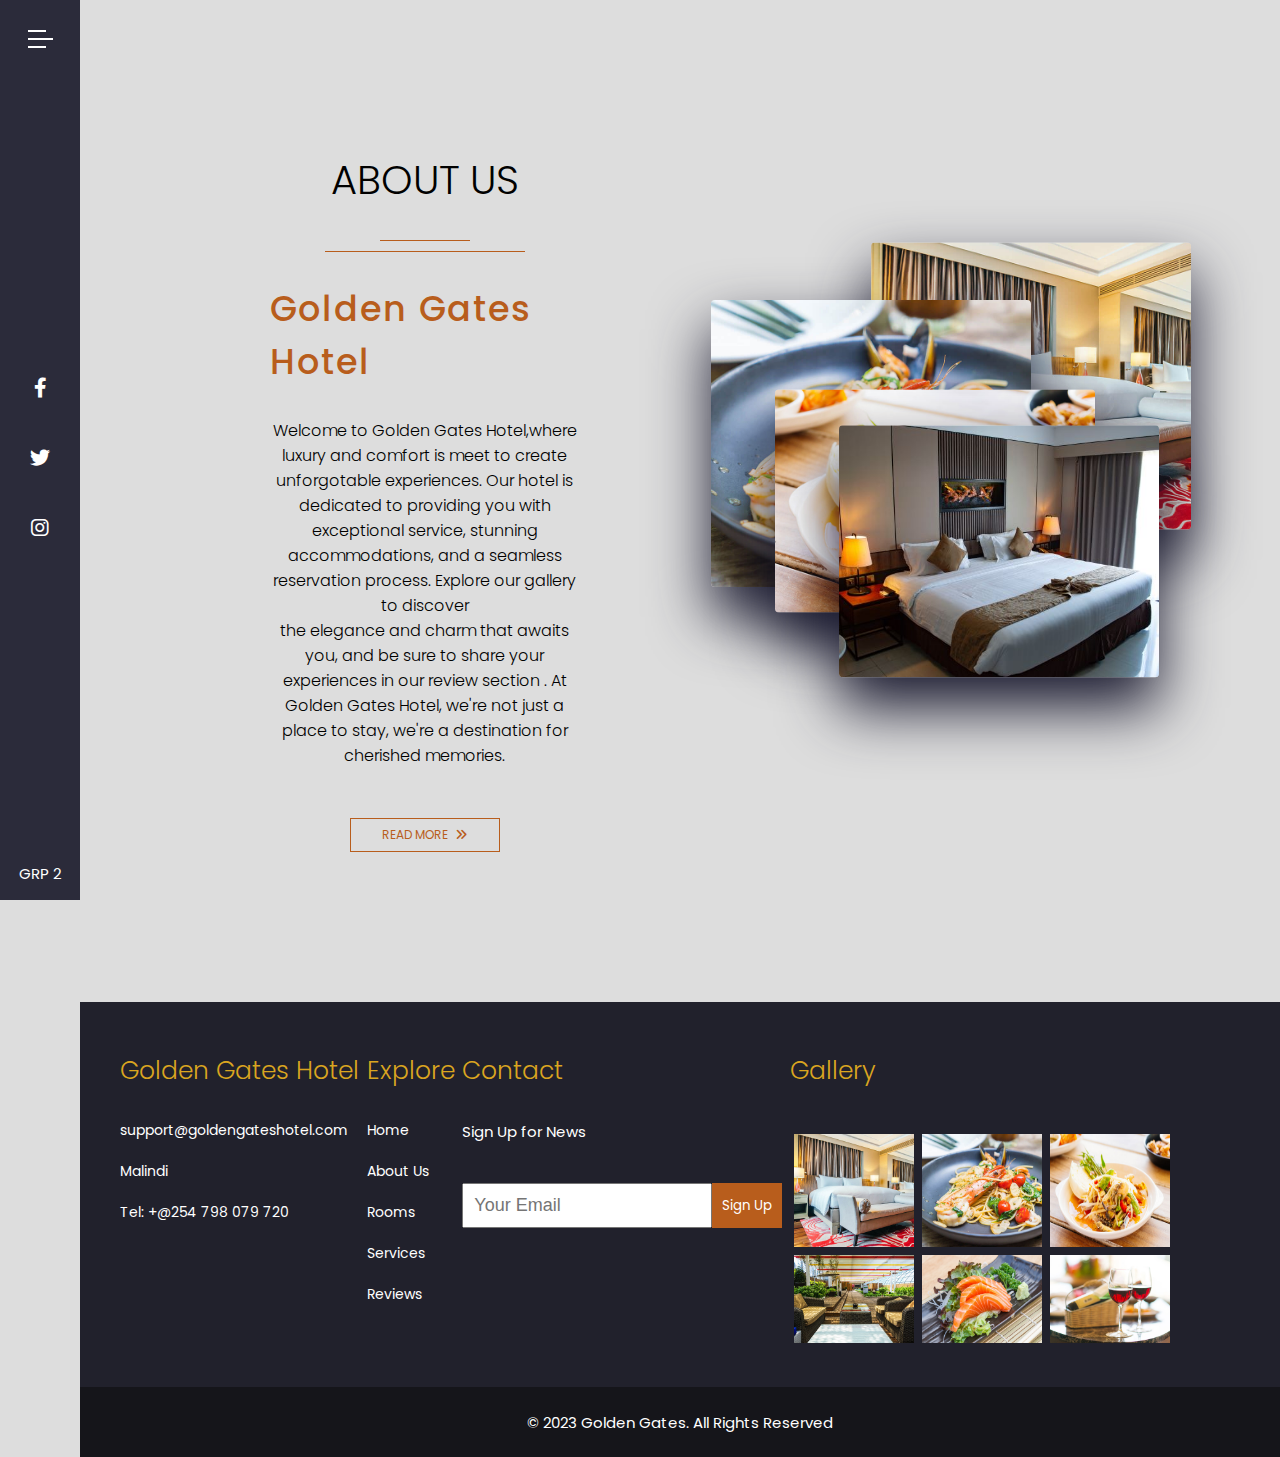
<file: about.html>
<!DOCTYPE html>
<html lang="en">
  <head>
    <meta charset="UTF-8" />
    <meta http-equiv="X-UA-Compatible" content="IE=edge" />
    <meta name="viewport" content="width=device-width, initial-scale=1.0" />
    <title>Golden Gates Hotel</title>

    <!--css-->
    <link rel="stylesheet" href="style.css" />
    <link rel="stylesheet" href="all.min.css" />
    <!--fontawsome-->
    <link
      rel="stylesheet"
      href="https://cdnjs.cloudflare.com/ajax/libs/font-awesome/6.0.0/css/all.min.css"
    />
    <!---swiper-->
    <link
      rel="stylesheet"
      href="https://cdn.jsdelivr.net/npm/swiper@9/swiper-bundle.min.css"
    />
  </head>
  <body>
    <!-- Navbar -->
    <div class="navbar">
      <input type="checkbox" class="checkbox" id="click" hidden />
      <!-- Sidebar -->
      <div class="sidebar">
        <label for="click">
          <div class="menu-icon">
            <div class="line line-1"></div>
            <div class="line line-2"></div>
            <div class="line line-3"></div>
          </div>
        </label>

        <ul class="social-icons-list">
          <li>
            <a href="#" class="social-link"
              ><i class="fa-brands fa-facebook-f"></i
            ></a>
          </li>
          <li>
            <a href="#" class="social-link"
              ><i class="fa-brands fa-twitter"></i
            ></a>
          </li>
          <li>
            <a href="#" class="social-link"
              ><i class="fa-brands fa-instagram"></i
            ></a>
          </li>
        </ul>
        <div class="year">
          <p>GRP 2</p>
        </div>
      </div>
      <!--End Sidebar -->
      <!-- Navigation -->
      <nav class="navigation">
        <div class="navigation-header">
          <h1 class="navigation-heading">Golden Gates <br />Hotel</h1>
          <form action="" class="navigation-search">
            <input
              type="text"
              placeholder="Search"
              class="navigation-search-input"
            />
            <button class="navigation-search-btn">
              <i class="fas fa-search"></i>
            </button>
          </form>
        </div>

        <ul class="navigation-list">
          <li class="navigation-item">
            <a href="index.html" class="navigation-link">Home</a>
          </li>
          <li class="navigation-item">
            <a href="about.html" class="navigation-link">About us</a>
          </li>
          <li class="navigation-item">
            <a href="rooms.html" class="navigation-link">Rooms</a>
          </li>
          <li class="navigation-item">
            <a href="services.html" class="navigation-link">Services</a>
          </li>
          <li class="navigation-item">
            <a href="gallery.html" class="navigation-link">Gallery</a>
          </li>
          <li class="navigation-item">
            <a href="reviews.html" class="navigation-link">Reviews</a>
          </li>
        </ul>
        <div class="copyright">
          <p>&copy; 2023. Golden Gates</p>
        </div>
      </nav>
      <!-- End Navigation -->
    </div>
    <!-- End Navbar -->
  
 <!-- About Us -->
 <section class="about-us">
    <div class="about-us-content">
      <h1 class="about-us-heading">About Us</h1>
      <div class="underline">
        <div class="small-underline"></div>
        <div class="big-underline"></div>
      </div>
      <h3 class="sub-heading">Golden Gates Hotel</h3>
      <p class="about-us-paragraph">
        Welcome to Golden Gates Hotel,where luxury and comfort is meet to create unforgotable experiences.
           Our hotel is dedicated to providing you with exceptional service, stunning accommodations, and a seamless reservation process. Explore our gallery to discover<br> the elegance and charm that awaits you, and be sure to share your experiences in our review section
            . At Golden Gates Hotel, we're not just a place to stay, we're a destination for cherished memories.
      </p>
      <button class="about-us-btn">
        Read More <i class="fas fa-angle-double-right btn-arrow"></i>
      </button>
    </div>
    <div class="about-us-images">
      <img src="images/gallery1.jpg" class="image image-1" />
      <img src="images/gallery2.jpg" class="image image-2" />
      <img src="images/gallery3.jpg" class="image image-3" />
      <img src="images/comfortable.jpg" class="image image-4" />
    </div>
  </section>
  <!--End About Us -->


  <!-- Footer  -->
  <footer class="footer">
    <div class="main-part">
      <div class="footer-list-wrapper">
        <h3 class="footer-heading">Golden Gates Hotel</h3>
        <ul class="footer-list">
          <li class="footer-list-item">
            <a href="#" class="footer-list-link"
              >support@goldengateshotel.com</a
            >
          </li>
          <li class="footer-list-item">
            <a href="#" class="footer-list-link">Malindi</a>
          </li>
          <li class="footer-list-item">
            <a href="#" class="footer-list-link">Tel: +@254 798 079 720</a>
          </li>
        </ul>
      </div>

      <div class="footer-list-wrapper">
        <h3 class="footer-heading">Explore</h3>
        <ul class="footer-list">
          <li class="footer-list-item">
            <a href="index.html" class="footer-list-link">Home</a>
          </li>
          <li class="footer-list-item">
            <a href="about.html" class="footer-list-link">About Us</a>
          </li>
          <li class="footer-list-item">
            <a href="rooms.html" class="footer-list-link">Rooms</a>
          </li>
          <li class="footer-list-item">
            <a href="services.html" class="footer-list-link">Services</a>
          </li>
          <li class="footer-list-item">
            <a href="reviews.html" class="footer-list-link">Reviews</a>
          </li>
        </ul>
      </div>

      <div class="contact">
        <h3 class="footer-heading">Contact</h3>
        <p>Sign Up for News</p>
        <form class="footer-form">
          <input type="text" class="footer-input" placeholder="Your Email" />
          <button class="footer-btn">Sign Up</button>
        </form>
      </div>

      <div class="gallery">
        <h3 class="footer-heading">Gallery</h3>
        <div class="gallery-images">
          <div class="image-wrapper">
            <img src="images/gallery1.jpg" class="footer-image" />
          </div>
          <div class="image-wrapper">
            <img src="images/gallery2.jpg" class="footer-image" />
          </div>
          <div class="image-wrapper">
            <img src="images/gallery3.jpg" class="footer-image" />
          </div>
          <div class="image-wrapper">
            <img src="images/gallery4.jpg" class="footer-image" />
          </div>
          <div class="image-wrapper">
            <img src="images/gallery5.jpg" class="footer-image" />
          </div>
          <div class="image-wrapper">
            <img src="images/gallery6.jpg" class="footer-image" />
          </div>
        </div>
      </div>
    </div>

    <div class="creator-part">
      <div class="copyright-text">
        <p>&copy; 2023 Golden Gates. All Rights Reserved</p>
      </div>
    </div>
  </footer>
  <!-- End Footer  -->

  <!--javascript files-->
  <script src="https://cdn.jsdelivr.net/npm/swiper@9/swiper-bundle.min.js"></script>

  <script src="script.js"></script>
</body>
</html>
</file>
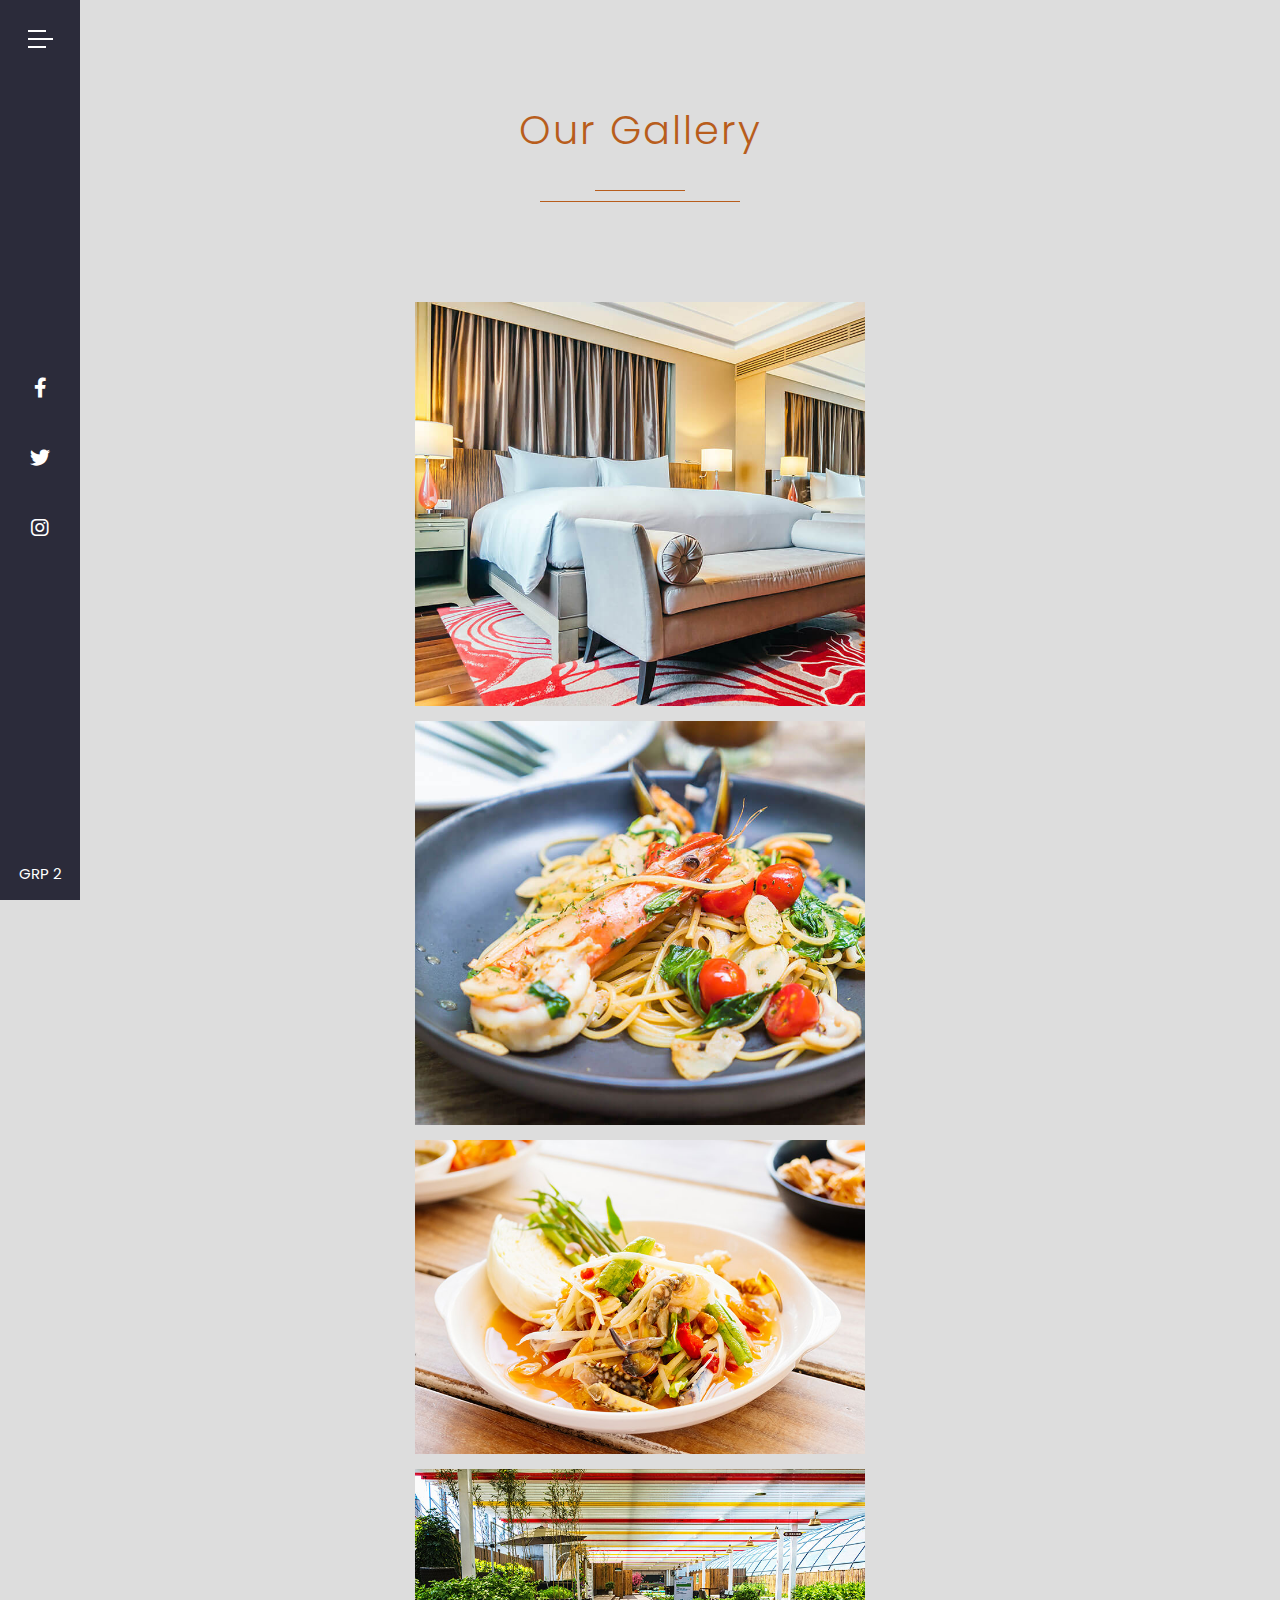
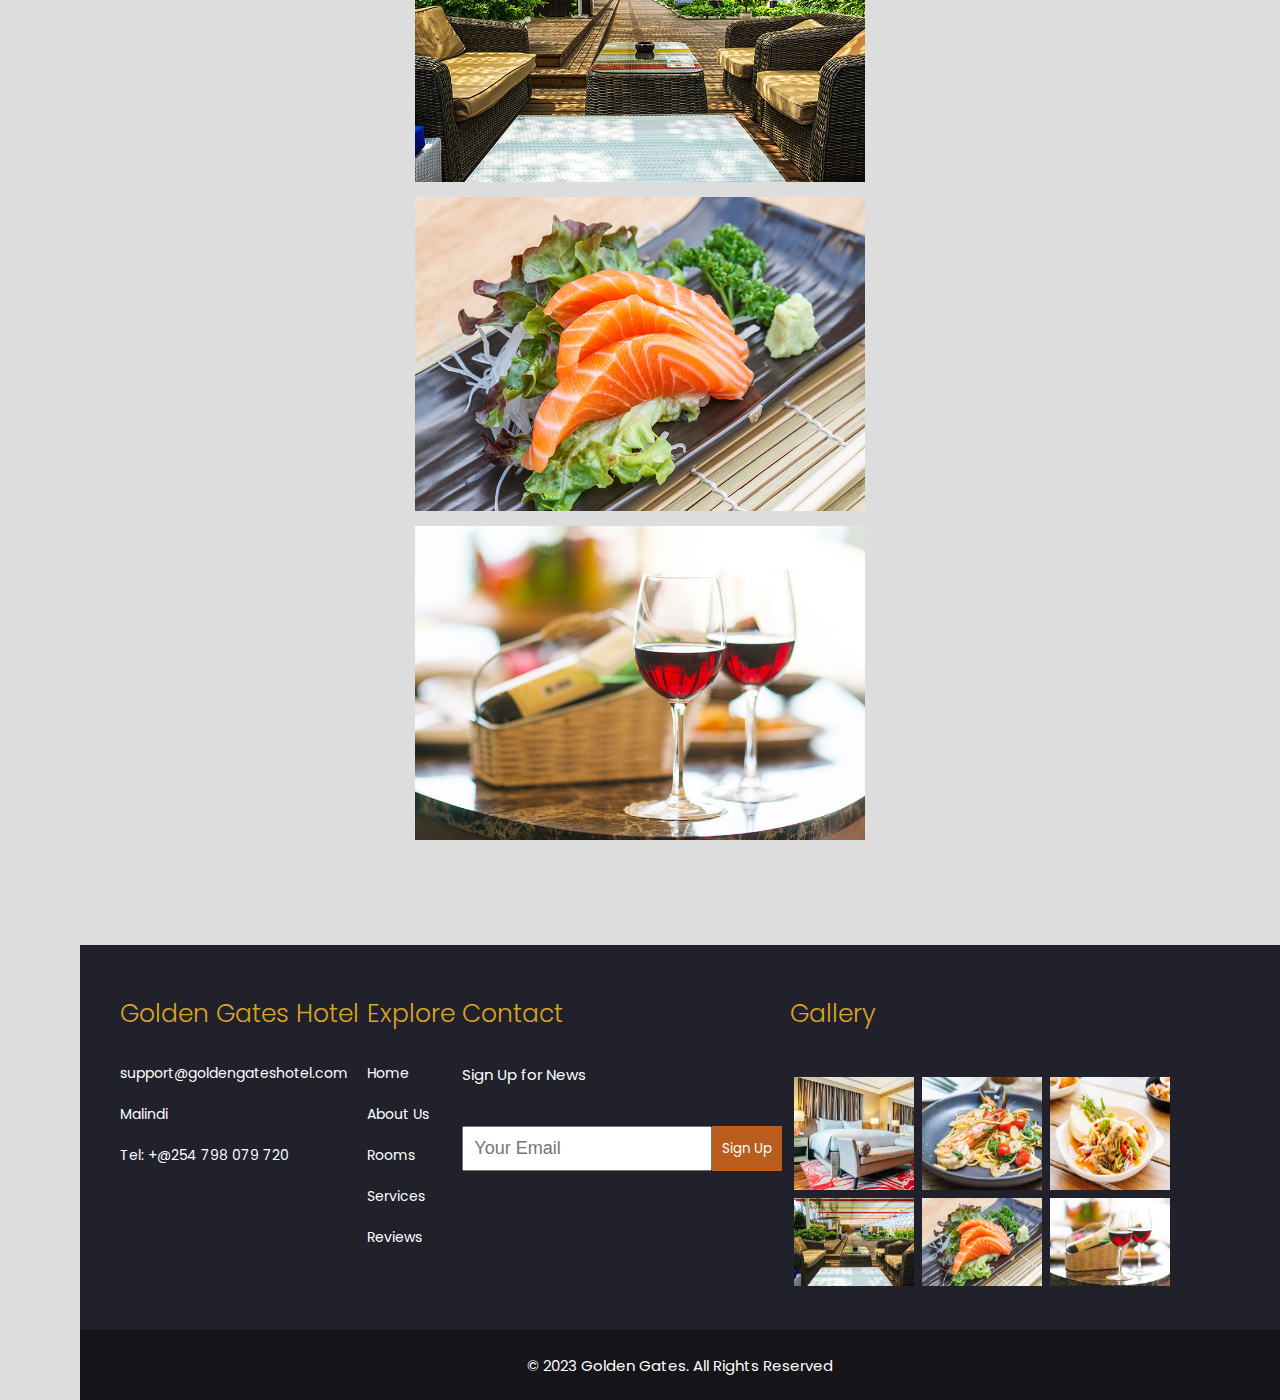
<file: gallery.html>
<!DOCTYPE html>
<html lang="en">

<head>
    <meta charset="UTF-8" />
    <meta http-equiv="X-UA-Compatible" content="IE=edge" />
    <meta name="viewport" content="width=device-width, initial-scale=1.0" />
    <title>Golden Gates Hotel</title>

    <!--css-->
    <link rel="stylesheet" href="style.css" />
    <link rel="stylesheet" href="all.min.css" />
    <!--fontawsome-->
    <link rel="stylesheet" href="https://cdnjs.cloudflare.com/ajax/libs/font-awesome/6.0.0/css/all.min.css" />
    <!---swiper-->
    <link rel="stylesheet" href="https://cdn.jsdelivr.net/npm/swiper@9/swiper-bundle.min.css" />
    <!--lightbox-->
    <link rel="stylesheet" href="lightbox.css" />
</head>

<body>
    <!-- Navbar -->
    <div class="navbar">
        <input type="checkbox" class="checkbox" id="click" hidden />
        <!-- Sidebar -->
        <div class="sidebar">
            <label for="click">
                <div class="menu-icon">
                    <div class="line line-1"></div>
                    <div class="line line-2"></div>
                    <div class="line line-3"></div>
                </div>
            </label>

            <ul class="social-icons-list">
                <li>
                    <a href="#" class="social-link"><i class="fa-brands fa-facebook-f"></i></a>
                </li>
                <li>
                    <a href="#" class="social-link"><i class="fa-brands fa-twitter"></i></a>
                </li>
                <li>
                    <a href="#" class="social-link"><i class="fa-brands fa-instagram"></i></a>
                </li>
            </ul>
            <div class="year">
                <p>GRP 2</p>
            </div>
        </div>
        <!--End Sidebar -->
        <!-- Navigation -->
        <nav class="navigation">
            <div class="navigation-header">
                <h1 class="navigation-heading">Golden Gates <br />Hotel</h1>
                <form action="" class="navigation-search">
                    <input type="text" placeholder="Search" class="navigation-search-input" />
                    <button class="navigation-search-btn">
                        <i class="fas fa-search"></i>
                    </button>
                </form>
            </div>

            <ul class="navigation-list">
                <li class="navigation-item">
                    <a href="index.html" class="navigation-link">Home</a>
                </li>
                <li class="navigation-item">
                    <a href="about.html" class="navigation-link">About us</a>
                </li>
                <li class="navigation-item">
                    <a href="rooms.html" class="navigation-link">Rooms</a>
                </li>
                <li class="navigation-item">
                    <a href="services.html" class="navigation-link">Services</a>
                </li>
                <li class="navigation-item">
                    <a href="gallery.html" class="navigation-link">Gallery</a>
                </li>
                <li class="navigation-item">
                    <a href="reviews.html" class="navigation-link">Reviews</a>
                </li>
            </ul>
            <div class="copyright">
                <p>&copy; 2023. Golden Gates</p>
            </div>
        </nav>
        <!-- End Navigation -->
    </div>
    <!-- End Navbar -->
    <section id="gallery">
        <div class="common-header">
            <h1 class="common-heading">Our Gallery</h1>
            <div class="underline">
                <div class="small-underline"></div>
                <div class="big-underline"></div>
            </div>
        </div>
        <div class="container">
            <div class="gallery">
                <a href="images/gallery1.jpg" data-lightbox="hotel" data-title="Interior of our Room">
                    <img src="images/gallery1.jpg" alt="" />
                </a>
                <a href="images/gallery2.jpg" data-lightbox="hotel" data-title="Food">
                    <img src="images/gallery2.jpg" alt="" />
                </a>
                <a href="images/gallery3.jpg" data-lightbox="hotel" data-title="Food">
                    <img src="images/gallery3.jpg" alt="" />
                </a>
                <a href="images/gallery4.jpg" data-lightbox="hotel" data-title="Relaxing Room">
                    <img src="images/gallery4.jpg" alt="" />
                </a>
                <a href="images/gallery5.jpg" data-lightbox="hotel" data-title="Vegetables">
                    <img src="images/gallery5.jpg" alt="" />
                </a>
                <a href="images/gallery6.jpg" data-lightbox="hotel" data-title="Drinks">
                    <img src="images/gallery6.jpg" alt="" />
                </a>
            </div>
        </div>
    </section>
    <!-- Footer  -->
    <footer class="footer">
        <div class="main-part">
            <div class="footer-list-wrapper">
                <h3 class="footer-heading">Golden Gates Hotel</h3>
                <ul class="footer-list">
                    <li class="footer-list-item">
                        <a href="#" class="footer-list-link">support@goldengateshotel.com</a>
                    </li>
                    <li class="footer-list-item">
                        <a href="#" class="footer-list-link">Malindi</a>
                    </li>
                    <li class="footer-list-item">
                        <a href="#" class="footer-list-link">Tel: +@254 798 079 720</a>
                    </li>
                </ul>
            </div>

            <div class="footer-list-wrapper">
                <h3 class="footer-heading">Explore</h3>
                <ul class="footer-list">
                    <li class="footer-list-item">
                        <a href="index.html" class="footer-list-link">Home</a>
                    </li>
                    <li class="footer-list-item">
                        <a href="about.html" class="footer-list-link">About Us</a>
                    </li>
                    <li class="footer-list-item">
                        <a href="rooms.html" class="footer-list-link">Rooms</a>
                    </li>
                    <li class="footer-list-item">
                        <a href="services.html" class="footer-list-link">Services</a>
                    </li>
                    <li class="footer-list-item">
                        <a href="reviews.html" class="footer-list-link">Reviews</a>
                    </li>
                </ul>
            </div>

            <div class="contact">
                <h3 class="footer-heading">Contact</h3>
                <p>Sign Up for News</p>
                <form class="footer-form">
                    <input type="text" class="footer-input" placeholder="Your Email" />
                    <button class="footer-btn">Sign Up</button>
                </form>
            </div>

            <div class="gallery">
                <h3 class="footer-heading">Gallery</h3>
                <div class="gallery-images">
                    <div class="image-wrapper">
                        <img src="images/gallery1.jpg" class="footer-image" />
                    </div>
                    <div class="image-wrapper">
                        <img src="images/gallery2.jpg" class="footer-image" />
                    </div>
                    <div class="image-wrapper">
                        <img src="images/gallery3.jpg" class="footer-image" />
                    </div>
                    <div class="image-wrapper">
                        <img src="images/gallery4.jpg" class="footer-image" />
                    </div>
                    <div class="image-wrapper">
                        <img src="images/gallery5.jpg" class="footer-image" />
                    </div>
                    <div class="image-wrapper">
                        <img src="images/gallery6.jpg" class="footer-image" />
                    </div>
                </div>
            </div>
        </div>

        <div class="creator-part">
            <div class="copyright-text">
                <p>&copy; 2023 Golden Gates. All Rights Reserved</p>
            </div>
        </div>
    </footer>
    <!-- End Footer  -->

    <!--javascript files-->
    <script src="https://cdn.jsdelivr.net/npm/swiper@9/swiper-bundle.min.js"></script>
    <script src="script.js"></script>
    <script src="lightbox-plus-jquery.js"></script>
</body>

</html>
</file>
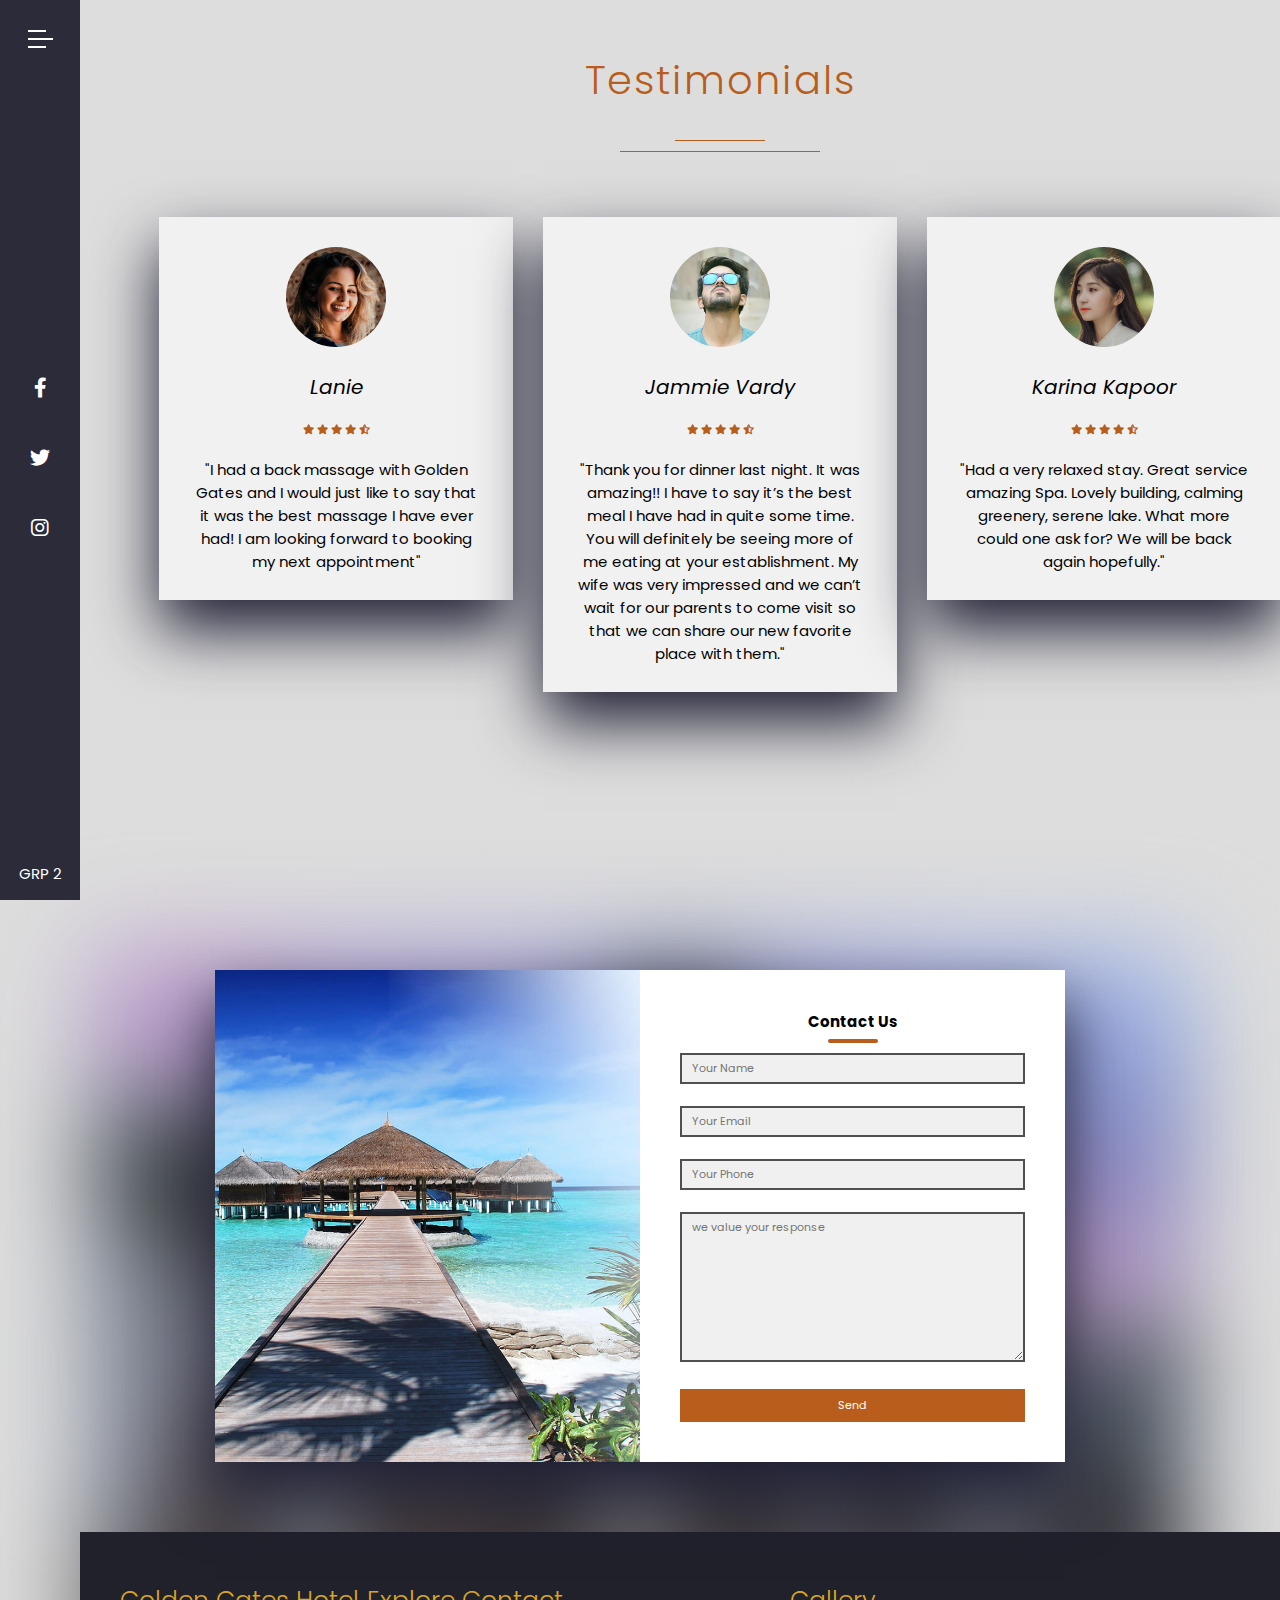
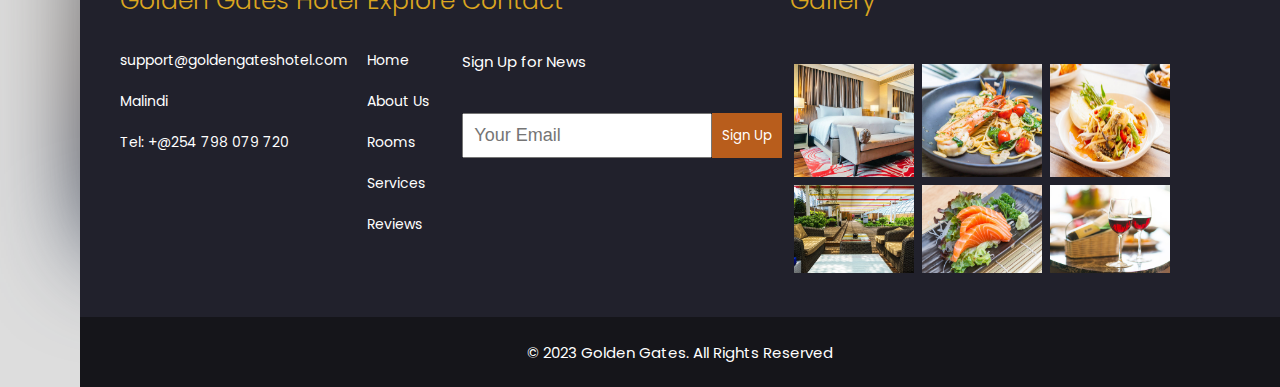
<file: reviews.html>
<!DOCTYPE html>
<html lang="en">
  <head>
    <meta charset="UTF-8" />
    <meta http-equiv="X-UA-Compatible" content="IE=edge" />
    <meta name="viewport" content="width=device-width, initial-scale=1.0" />
    <title>Golden Gates Hotel</title>

    <!--css-->
    <link rel="stylesheet" href="style.css" />
    <link rel="stylesheet" href="all.min.css" />
    <!--fontawsome-->
    <link
      rel="stylesheet"
      href="https://cdnjs.cloudflare.com/ajax/libs/font-awesome/6.0.0/css/all.min.css"
    />
    <!---swiper-->
    <link
      rel="stylesheet"
      href="https://cdn.jsdelivr.net/npm/swiper@9/swiper-bundle.min.css"
    />
  </head>
  <body>
    <!-- Navbar -->
    <div class="navbar">
      <input type="checkbox" class="checkbox" id="click" hidden />
      <!-- Sidebar -->
      <div class="sidebar">
        <label for="click">
          <div class="menu-icon">
            <div class="line line-1"></div>
            <div class="line line-2"></div>
            <div class="line line-3"></div>
          </div>
        </label>

        <ul class="social-icons-list">
          <li>
            <a href="#" class="social-link"
              ><i class="fa-brands fa-facebook-f"></i
            ></a>
          </li>
          <li>
            <a href="#" class="social-link"
              ><i class="fa-brands fa-twitter"></i
            ></a>
          </li>
          <li>
            <a href="#" class="social-link"
              ><i class="fa-brands fa-instagram"></i
            ></a>
          </li>
        </ul>
        <div class="year">
          <p>GRP 2</p>
        </div>
      </div>
      <!--End Sidebar -->
      <!-- Navigation -->
      <nav class="navigation">
        <div class="navigation-header">
          <h1 class="navigation-heading">Golden Gates <br />Hotel</h1>
          <form action="" class="navigation-search">
            <input
              type="text"
              placeholder="Search"
              class="navigation-search-input"
            />
            <button class="navigation-search-btn">
              <i class="fas fa-search"></i>
            </button>
          </form>
        </div>

        <ul class="navigation-list">
          <li class="navigation-item">
            <a href="index.html" class="navigation-link">Home</a>
          </li>
          <li class="navigation-item">
            <a href="about.html" class="navigation-link">About us</a>
          </li>
          <li class="navigation-item">
            <a href="rooms.html" class="navigation-link">Rooms</a>
          </li>
          <li class="navigation-item">
            <a href="services.html" class="navigation-link">Services</a>
          </li>
          <li class="navigation-item">
            <a href="gallery.html" class="navigation-link">Gallery</a>
          </li>
          <li class="navigation-item">
            <a href="reviews.html" class="navigation-link">Reviews</a>
          </li>
        </ul>
        <div class="copyright">
          <p>&copy; 2023. Golden Gates</p>
        </div>
      </nav>
      <!-- End Navigation -->
    </div>
    <!-- End Navbar -->

    <section class="review" id="review"></section>
    <div class="testimonials">
        <div class="common-header">
            <h1 class="common-heading">Testimonials</h1>
            <div class="underline">
              <div class="small-underline"></div>
              <div class="big-underline"></div>
            </div>
          </div>
      
      <div class="row">
        <div class="col">
          <div class="testimonial">
            <img src="images/pic-4.png" alt="" />
            <div class="name">Lanie</div>
            <div class="stars">
              <i class="fas fa-star"></i>
              <i class="fas fa-star"></i>
              <i class="fas fa-star"></i>
              <i class="fas fa-star"></i>
              <i class="fas fa-star-half-alt"></i>
            </div>
            <p>
              "I had a back massage with Golden Gates and I would just like to
              say that it was the best massage I have ever had! I am looking
              forward to booking my next appointment"
            </p>
          </div>
        </div>

        <div class="col">
          <div class="testimonial">
            <img src="images/pic-5.png" alt="" />
            <div class="name">Jammie Vardy</div>
            <div class="stars">
              <i class="fas fa-star"></i>
              <i class="fas fa-star"></i>
              <i class="fas fa-star"></i>
              <i class="fas fa-star"></i>
              <i class="fas fa-star-half-alt"></i>
            </div>
            <p>
              "Thank you for dinner last night. It was amazing!! I have to say
              it’s the best meal I have had in quite some time. You will
              definitely be seeing more of me eating at your establishment. My
              wife was very impressed and we can’t wait for our parents to come
              visit so that we can share our new favorite place with them."
            </p>
          </div>
        </div>
        <div class="col">
          <div class="testimonial">
            <img src="images/pic-6.png" alt="" />
            <div class="name">Karina Kapoor</div>
            <div class="stars">
              <i class="fas fa-star"></i>
              <i class="fas fa-star"></i>
              <i class="fas fa-star"></i>
              <i class="fas fa-star"></i>
              <i class="fas fa-star-half-alt"></i>
            </div>
            <p>
              "Had a very relaxed stay. Great service amazing Spa. Lovely
              building, calming greenery, serene lake. What more could one ask
              for? We will be back again hopefully."
            </p>
          </div>
        </div>
      </div>
    </div>
    <section id="contact">
      <div class="container">
        <div class="contact-box">
          <div class="left"></div>
          <div class="right">
            <h2>Contact Us</h2>
            <input type="text" class="field" placeholder="Your Name" />
            <input type="email" class="field" placeholder="Your Email" />
            <input type="text" class="field" placeholder="Your Phone" />
            <textarea
              class="field area"
              placeholder="we value your response"
            ></textarea>
            <button class="cBtn">Send</button>
          </div>
        </div>
      </div>
    </section>
    <!-- Footer  -->
    <footer class="footer">
      <div class="main-part">
        <div class="footer-list-wrapper">
          <h3 class="footer-heading">Golden Gates Hotel</h3>
          <ul class="footer-list">
            <li class="footer-list-item">
              <a href="#" class="footer-list-link"
                >support@goldengateshotel.com</a
              >
            </li>
            <li class="footer-list-item">
              <a href="#" class="footer-list-link">Malindi</a>
            </li>
            <li class="footer-list-item">
              <a href="#" class="footer-list-link">Tel: +@254 798 079 720</a>
            </li>
          </ul>
        </div>

        <div class="footer-list-wrapper">
          <h3 class="footer-heading">Explore</h3>
          <ul class="footer-list">
            <li class="footer-list-item">
              <a href="index.html" class="footer-list-link">Home</a>
            </li>
            <li class="footer-list-item">
              <a href="about.html" class="footer-list-link">About Us</a>
            </li>
            <li class="footer-list-item">
              <a href="rooms.html" class="footer-list-link">Rooms</a>
            </li>
            <li class="footer-list-item">
              <a href="services.html" class="footer-list-link">Services</a>
            </li>
            <li class="footer-list-item">
              <a href="reviews.html" class="footer-list-link">Reviews</a>
            </li>
          </ul>
        </div>

        <div class="contact">
          <h3 class="footer-heading">Contact</h3>
          <p>Sign Up for News</p>
          <form class="footer-form">
            <input type="text" class="footer-input" placeholder="Your Email" />
            <button class="footer-btn">Sign Up</button>
          </form>
        </div>

        <div class="gallery">
          <h3 class="footer-heading">Gallery</h3>
          <div class="gallery-images">
            <div class="image-wrapper">
              <img src="images/gallery1.jpg" class="footer-image" />
            </div>
            <div class="image-wrapper">
              <img src="images/gallery2.jpg" class="footer-image" />
            </div>
            <div class="image-wrapper">
              <img src="images/gallery3.jpg" class="footer-image" />
            </div>
            <div class="image-wrapper">
              <img src="images/gallery4.jpg" class="footer-image" />
            </div>
            <div class="image-wrapper">
              <img src="images/gallery5.jpg" class="footer-image" />
            </div>
            <div class="image-wrapper">
              <img src="images/gallery6.jpg" class="footer-image" />
            </div>
          </div>
        </div>
      </div>

      <div class="creator-part">
        <div class="copyright-text">
          <p>&copy; 2023 Golden Gates. All Rights Reserved</p>
        </div>
      </div>
    </footer>
    <!-- End Footer  -->

    <!--javascript files-->
    <script src="https://cdn.jsdelivr.net/npm/swiper@9/swiper-bundle.min.js"></script>

    <script src="script.js"></script>
  </body>
</html>
</file>
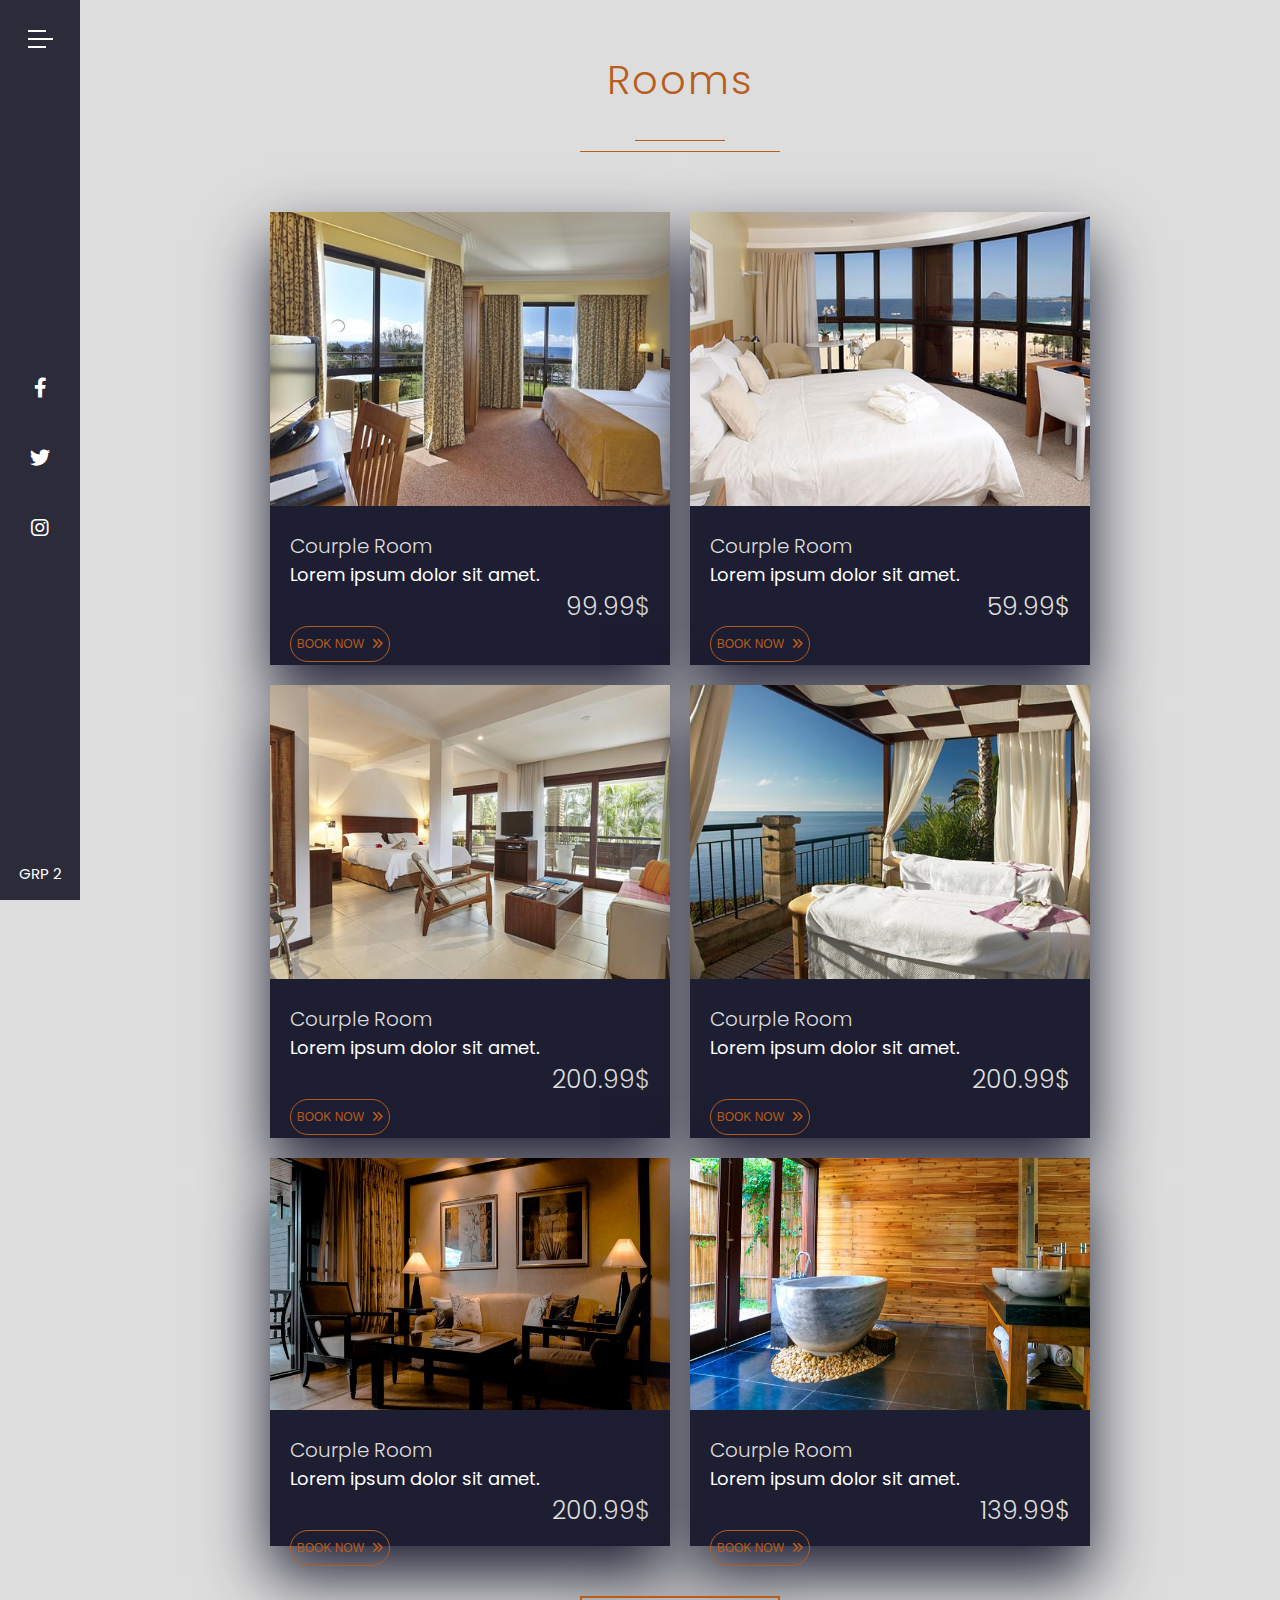
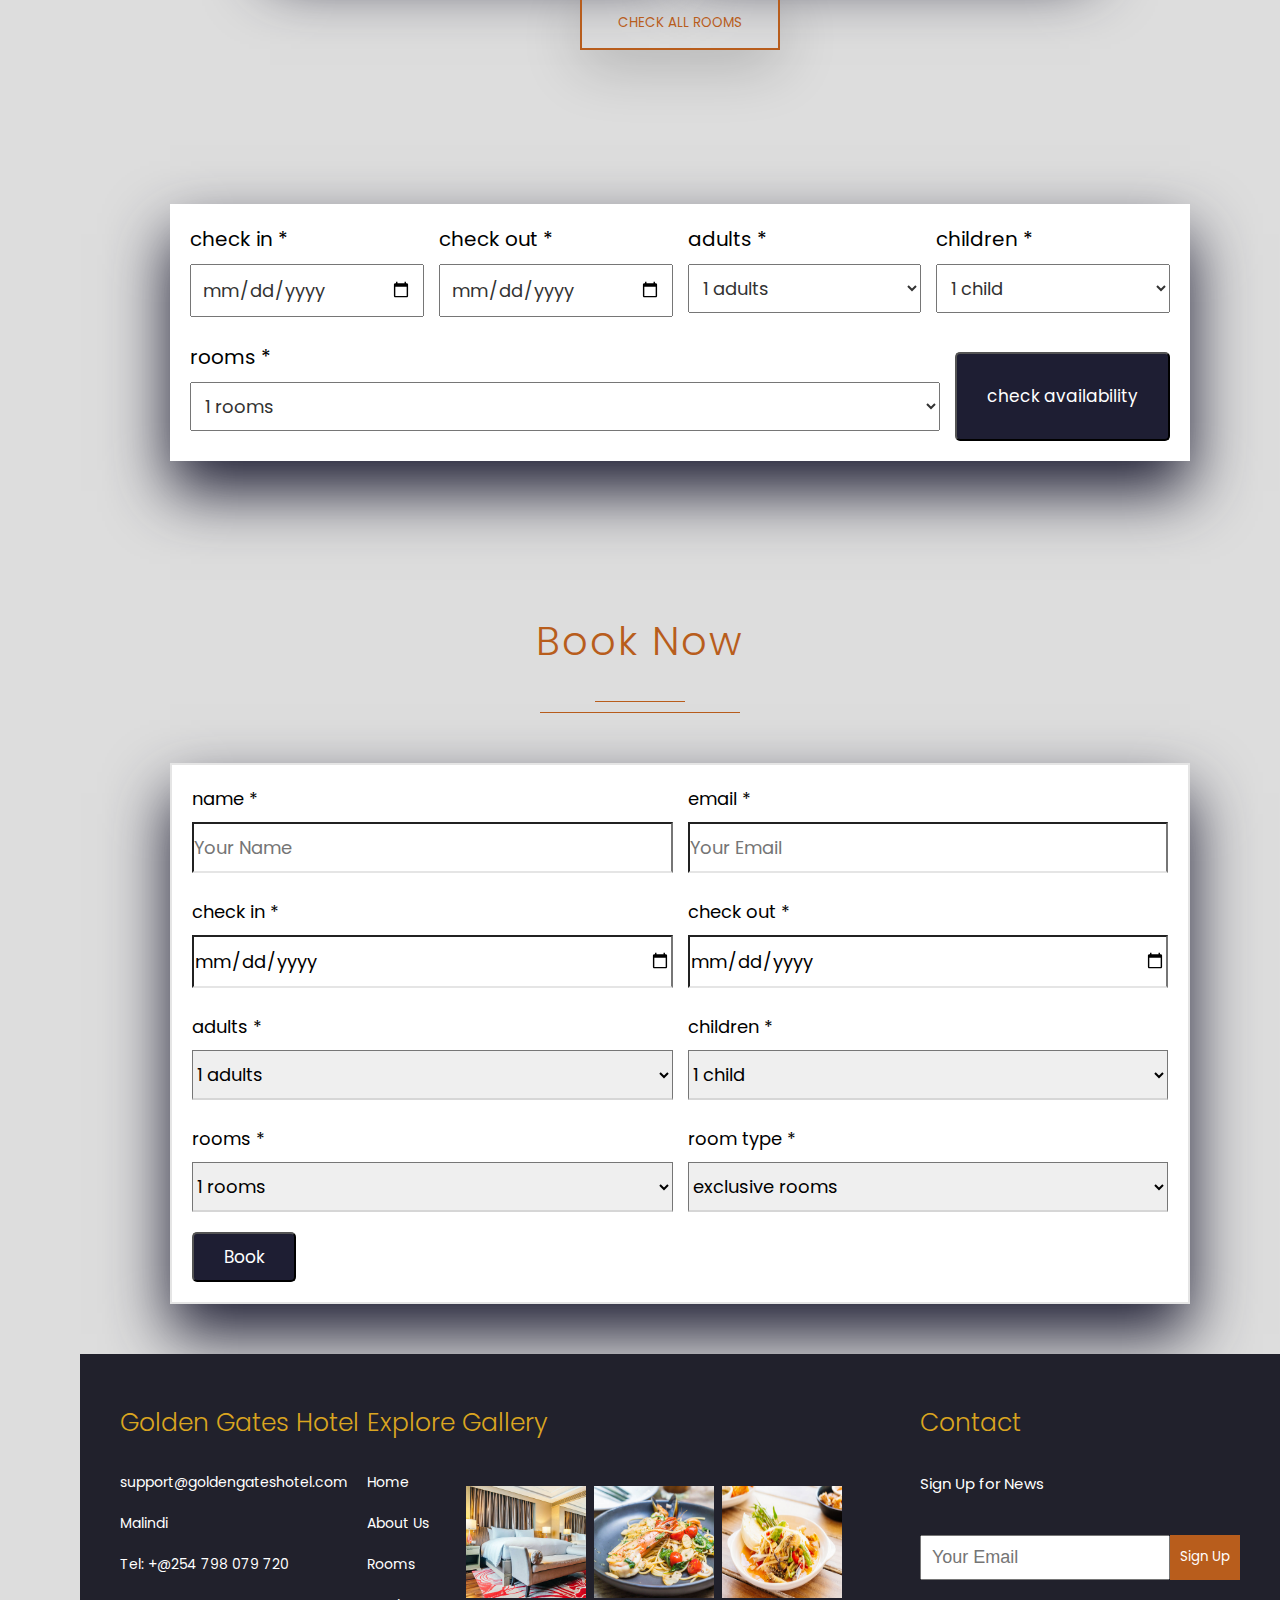
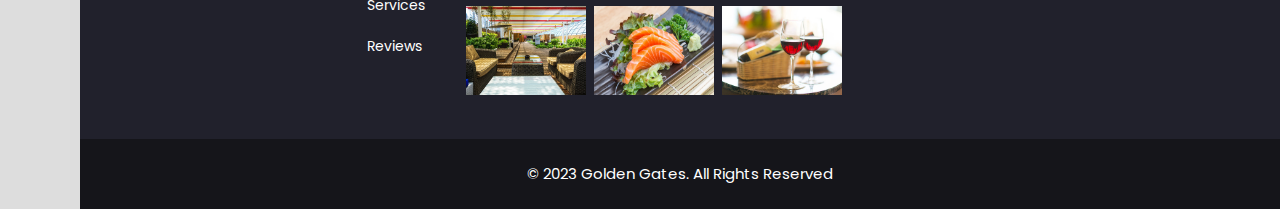
<file: rooms.html>
<!DOCTYPE html>
<html lang="en">
  <head>
    <meta charset="UTF-8" />
    <meta http-equiv="X-UA-Compatible" content="IE=edge" />
    <meta name="viewport" content="width=device-width, initial-scale=1.0" />
    <title>Golden Gates Hotel</title>

    <!--css-->
    <link rel="stylesheet" href="style.css" />
    <link rel="stylesheet" href="all.min.css" />
    <!--fontawsome-->
    <link
      rel="stylesheet"
      href="https://cdnjs.cloudflare.com/ajax/libs/font-awesome/6.0.0/css/all.min.css"
    />
    <!---swiper-->
    <link
      rel="stylesheet"
      href="https://cdn.jsdelivr.net/npm/swiper@9/swiper-bundle.min.css"
    />
  </head>
  <body>
    <!-- Navbar -->
    <div class="navbar">
      <input type="checkbox" class="checkbox" id="click" hidden />
      <!-- Sidebar -->
      <div class="sidebar">
        <label for="click">
          <div class="menu-icon">
            <div class="line line-1"></div>
            <div class="line line-2"></div>
            <div class="line line-3"></div>
          </div>
        </label>

        <ul class="social-icons-list">
          <li>
            <a href="#" class="social-link"
              ><i class="fa-brands fa-facebook-f"></i
            ></a>
          </li>
          <li>
            <a href="#" class="social-link"
              ><i class="fa-brands fa-twitter"></i
            ></a>
          </li>
          <li>
            <a href="#" class="social-link"
              ><i class="fa-brands fa-instagram"></i
            ></a>
          </li>
        </ul>
        <div class="year">
          <p>GRP 2</p>
        </div>
      </div>
      <!--End Sidebar -->
      <!-- Navigation -->
      <nav class="navigation">
        <div class="navigation-header">
          <h1 class="navigation-heading">Golden Gates <br />Hotel</h1>
          <form action="" class="navigation-search">
            <input
              type="text"
              placeholder="Search"
              class="navigation-search-input"
            />
            <button class="navigation-search-btn">
              <i class="fas fa-search"></i>
            </button>
          </form>
        </div>

        <ul class="navigation-list">
          <li class="navigation-item">
            <a href="index.html" class="navigation-link">Home</a>
          </li>
          <li class="navigation-item">
            <a href="about.html" class="navigation-link">About us</a>
          </li>
          <li class="navigation-item">
            <a href="rooms.html" class="navigation-link">Rooms</a>
          </li>
          <li class="navigation-item">
            <a href="services.html" class="navigation-link">Services</a>
          </li>
          <li class="navigation-item">
            <a href="gallery.html" class="navigation-link">Gallery</a>
          </li>
          <li class="navigation-item">
            <a href="reviews.html" class="navigation-link">Reviews</a>
          </li>
        </ul>
        <div class="copyright">
          <p>&copy; 2023. Golden Gates</p>
        </div>
      </nav>
      <!-- End Navigation -->
    </div>
    <!-- End Navbar -->
    <!-- Rooms -->
    <section class="rooms">
      <div class="common-header">
        <h1 class="common-heading">Rooms</h1>
        <div class="underline">
          <div class="small-underline"></div>
          <div class="big-underline"></div>
        </div>
      </div>

      <div class="rooms-cards-wrapper">
        <div class="room-card">
          <img src="images/room-1.jpg" class="room-img" />
          <div class="room-card-content">
            <h4 class="room-card-heading">Courple Room</h4>
            <p class="room-card-paragraph">Lorem ipsum dolor sit amet.</p>
            <p class="room-price">99.99$</p>
            <button class="room-card-btn">
              Book Now <i class="fas fa-angle-double-right btn-arrow"></i>
            </button>
          </div>
        </div>

        <div class="room-card">
          <img src="images/room-2.jpg" class="room-img" />
          <div class="room-card-content">
            <h4 class="room-card-heading">Courple Room</h4>
            <p class="room-card-paragraph">Lorem ipsum dolor sit amet.</p>
            <p class="room-price">59.99$</p>
            <button class="room-card-btn">
              Book Now <i class="fas fa-angle-double-right btn-arrow"></i>
            </button>
          </div>
        </div>

        <div class="room-card">
          <img src="images/room-3.jpg" class="room-img" />
          <div class="room-card-content">
            <h4 class="room-card-heading">Courple Room</h4>
            <p class="room-card-paragraph">Lorem ipsum dolor sit amet.</p>
            <p class="room-price">200.99$</p>
            <button class="room-card-btn">
              Book Now <i class="fas fa-angle-double-right btn-arrow"></i>
            </button>
          </div>
        </div>

        <div class="room-card">
          <img src="images/room-4.jpg" class="room-img" />
          <div class="room-card-content">
            <h4 class="room-card-heading">Courple Room</h4>
            <p class="room-card-paragraph">Lorem ipsum dolor sit amet.</p>
            <p class="room-price">200.99$</p>
            <button class="room-card-btn">
              Book Now <i class="fas fa-angle-double-right btn-arrow"></i>
            </button>
          </div>
        </div>

        <div class="room-card">
          <img src="images/room-5.jpg" class="room-img" />
          <div class="room-card-content">
            <h4 class="room-card-heading">Courple Room</h4>
            <p class="room-card-paragraph">Lorem ipsum dolor sit amet.</p>
            <p class="room-price">200.99$</p>
            <button class="room-card-btn">
              Book Now <i class="fas fa-angle-double-right btn-arrow"></i>
            </button>
          </div>
        </div>

        <div class="room-card">
          <img src="images/room-6.jpg" class="room-img" />
          <div class="room-card-content">
            <h4 class="room-card-heading">Courple Room</h4>
            <p class="room-card-paragraph">Lorem ipsum dolor sit amet.</p>
            <p class="room-price">139.99$</p>
            <button class="room-card-btn">
              Book Now <i class="fas fa-angle-double-right btn-arrow"></i>
            </button>
          </div>
        </div>
      </div>
      <div class="rooms-btn-wrapper">
        <button class="rooms-btn">Check All Rooms</button>
      </div>
    </section>
    <!-- End Rooms -->
     <!-- availability -->
     <section class="availability">
        <form action="">
          <div class="box">
            <p>check in <span>*</span></p>
            <input type="date" class="input" />
          </div>
  
          <div class="box">
            <p>check out <span>*</span></p>
            <input type="date" class="input" />
          </div>
  
          <div class="box">
            <p>adults <span>*</span></p>
            <select name="adults" id="" class="input">
              <option value="1">1 adults</option>
              <option value="2">2 adults</option>
              <option value="3">3 adults</option>
              <option value="4">4 adults</option>
              <option value="5">5 adults</option>
              <option value="6">6 adults</option>
            </select>
          </div>
  
          <div class="box">
            <p>children <span>*</span></p>
            <select name="child" id="" class="input">
              <option value="1">1 child</option>
              <option value="2">2 child</option>
              <option value="3">3 child</option>
              <option value="4">4 child</option>
              <option value="5">5 child</option>
              <option value="6">6 child</option>
            </select>
          </div>
  
          <div class="box">
            <p>rooms <span>*</span></p>
            <select name="rooms" id="" class="input">
              <option value="1">1 rooms</option>
              <option value="2">2 rooms</option>
              <option value="3">3 rooms</option>
              <option value="4">4 rooms</option>
              <option value="5">5 rooms</option>
              <option value="6">6 rooms</option>
            </select>
          </div>
  
          <input type="submit" value="check availability" class="btn" />
        </form>
      </section>
  
      <!-- end -->
  
      <section class="reservation" id="reservation">
        
        <div class="common-header">
            <h1 class="common-heading">Book Now</h1>
            <div class="underline">
              <div class="small-underline"></div>
              <div class="big-underline"></div>
            </div>
        </div>
  
        <form action="">
          <div class="container">
            <div class="box">
              <p>name <span>*</span></p>
              <input type="text" class="input" placeholder="Your Name" />
            </div>
  
            <div class="box">
              <p>email <span>*</span></p>
              <input type="text" class="input" placeholder="Your Email" />
            </div>
  
            <div class="box">
              <p>check in <span>*</span></p>
              <input type="date" class="input" />
            </div>
  
            <div class="box">
              <p>check out <span>*</span></p>
              <input type="date" class="input" />
            </div>
  
            <div class="box">
              <p>adults <span>*</span></p>
              <select name="adults" class="input">
                <option value="1">1 adults</option>
                <option value="2">2 adults</option>
                <option value="3">3 adults</option>
                <option value="4">4 adults</option>
                <option value="5">5 adults</option>
                <option value="6">6 adults</option>
              </select>
            </div>
  
            <div class="box">
              <p>children <span>*</span></p>
              <select name="child" class="input">
                <option value="1">1 child</option>
                <option value="2">2 child</option>
                <option value="3">3 child</option>
                <option value="4">4 child</option>
                <option value="5">5 child</option>
                <option value="6">6 child</option>
              </select>
            </div>
  
            <div class="box">
              <p>rooms <span>*</span></p>
              <select name="rooms" class="input">
                <option value="1">1 rooms</option>
                <option value="2">2 rooms</option>
                <option value="3">3 rooms</option>
                <option value="4">4 rooms</option>
                <option value="5">5 rooms</option>
                <option value="6">6 rooms</option>
              </select>
            </div>
  
            <div class="box">
              <p>room type <span>*</span></p>
              <select name="type" class="input">
                <option value="1">exclusive rooms</option>
                <option value="2">family rooms</option>
                <option value="3">daily rooms</option>
                <option value="4">panoramic rooms</option>
              </select>
            </div>
          </div>
  
          <input type="submit" value="Book" class="btn" />
        </form>
      </section>
    <!-- Footer  -->
    <footer class="footer">
      <div class="main-part">
        <div class="footer-list-wrapper">
          <h3 class="footer-heading">Golden Gates Hotel</h3>
          <ul class="footer-list">
            <li class="footer-list-item">
              <a href="#" class="footer-list-link"
                >support@goldengateshotel.com</a
              >
            </li>
            <li class="footer-list-item">
              <a href="#" class="footer-list-link">Malindi</a>
            </li>
            <li class="footer-list-item">
              <a href="#" class="footer-list-link">Tel: +@254 798 079 720</a>
            </li>
          </ul>
        </div>

        <div class="footer-list-wrapper">
          <h3 class="footer-heading">Explore</h3>
          <ul class="footer-list">
            <li class="footer-list-item">
              <a href="index.html" class="footer-list-link">Home</a>
            </li>
            <li class="footer-list-item">
              <a href="about.html" class="footer-list-link">About Us</a>
            </li>
            <li class="footer-list-item">
              <a href="rooms.html" class="footer-list-link">Rooms</a>
            </li>
            <li class="footer-list-item">
              <a href="services.html" class="footer-list-link">Services</a>
            </li>
            <li class="footer-list-item">
              <a href="reviews.html" class="footer-list-link">Reviews</a>
            </li>
          </ul>
        </div>

       

        <div class="gallery">
          <h3 class="footer-heading">Gallery</h3>
          <div class="gallery-images">
            <div class="image-wrapper">
              <img src="images/gallery1.jpg" class="footer-image" />
            </div>
            <div class="image-wrapper">
              <img src="images/gallery2.jpg" class="footer-image" />
            </div>
            <div class="image-wrapper">
              <img src="images/gallery3.jpg" class="footer-image" />
            </div>
            <div class="image-wrapper">
              <img src="images/gallery4.jpg" class="footer-image" />
            </div>
            <div class="image-wrapper">
              <img src="images/gallery5.jpg" class="footer-image" />
            </div>
            <div class="image-wrapper">
              <img src="images/gallery6.jpg" class="footer-image" />
            </div>
          </div>
        </div>
        <div class="contact">
            <h3 class="footer-heading">Contact</h3>
            <p>Sign Up for News</p>
            <form class="footer-form">
              <input type="text" class="footer-input" placeholder="Your Email" />
              <button class="footer-btn">Sign Up</button>
            </form>
          </div>
      </div>

      <div class="creator-part">
        <div class="copyright-text">
          <p>&copy; 2023 Golden Gates. All Rights Reserved</p>
        </div>
      </div>
    </footer>
    <!-- End Footer  -->

    <!--javascript files-->
    <script src="https://cdn.jsdelivr.net/npm/swiper@9/swiper-bundle.min.js"></script>

    <script src="script.js"></script>
  </body>
</html>
</file>
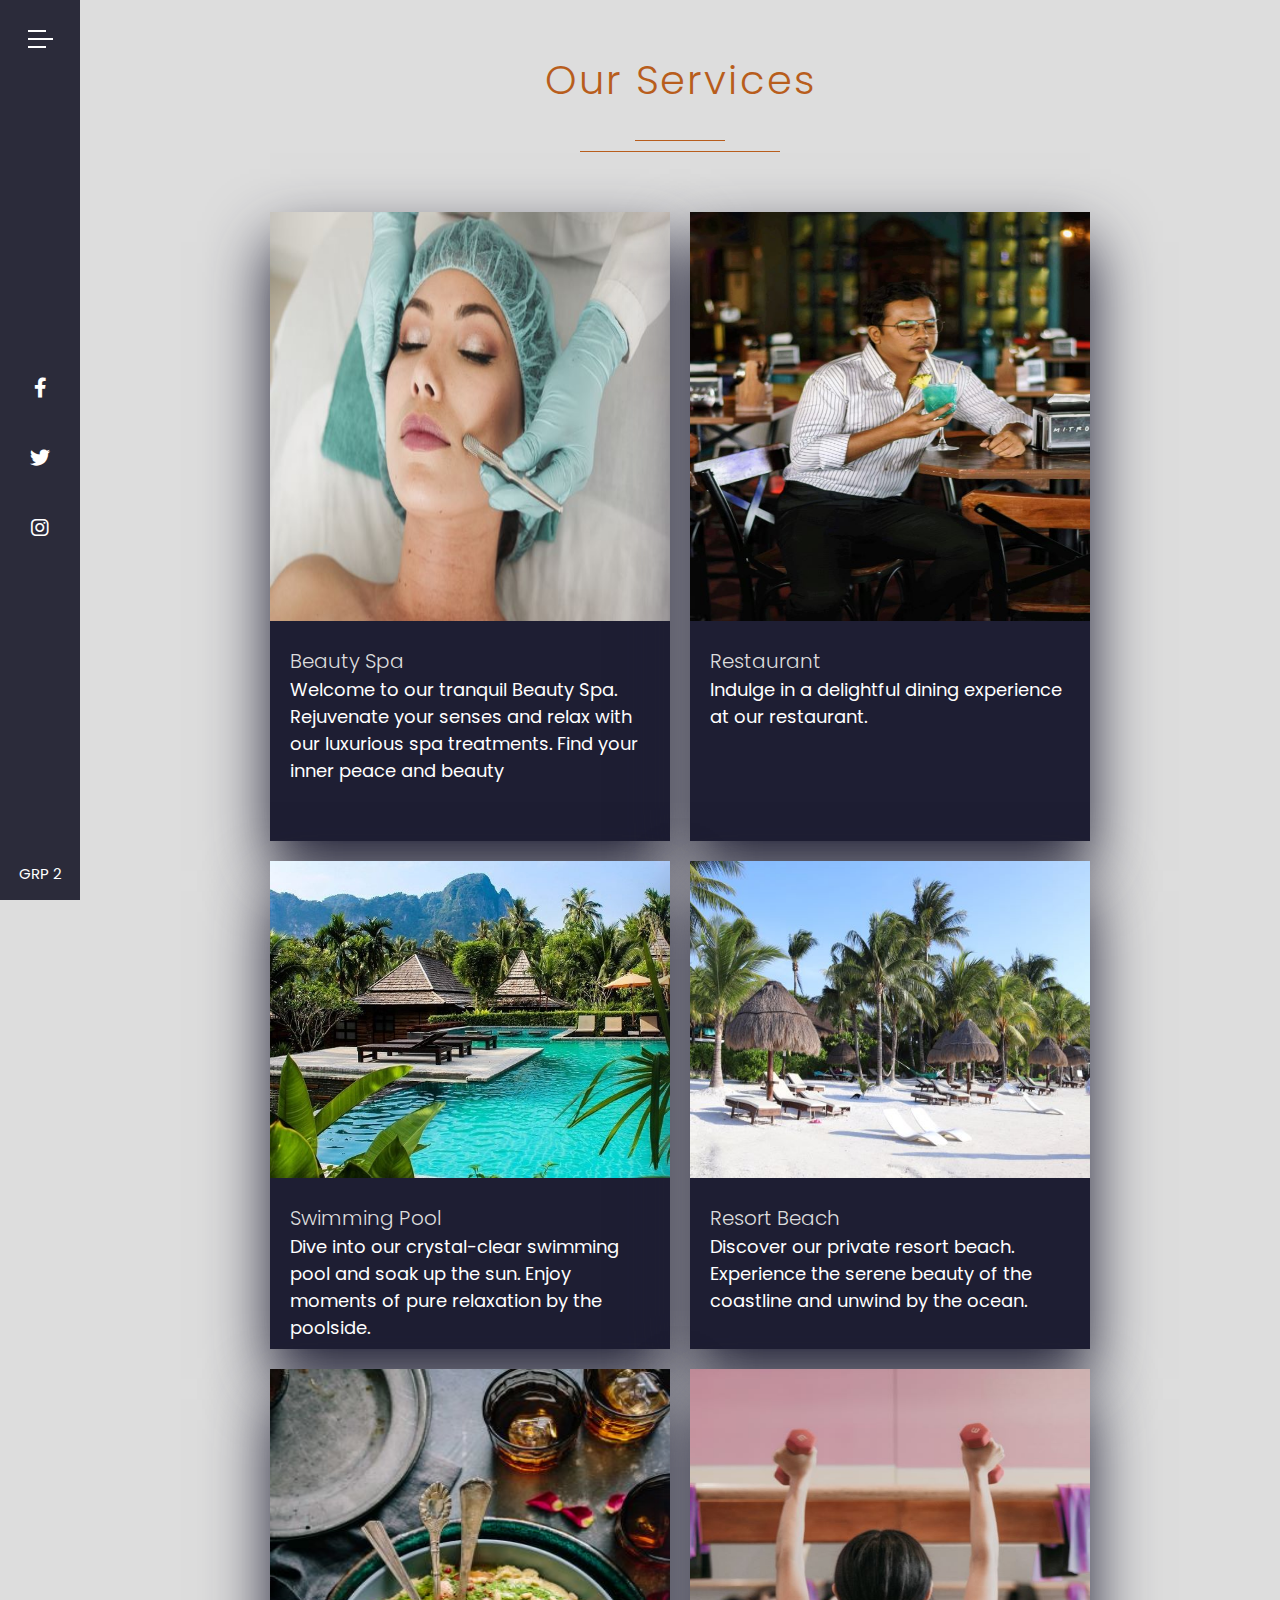
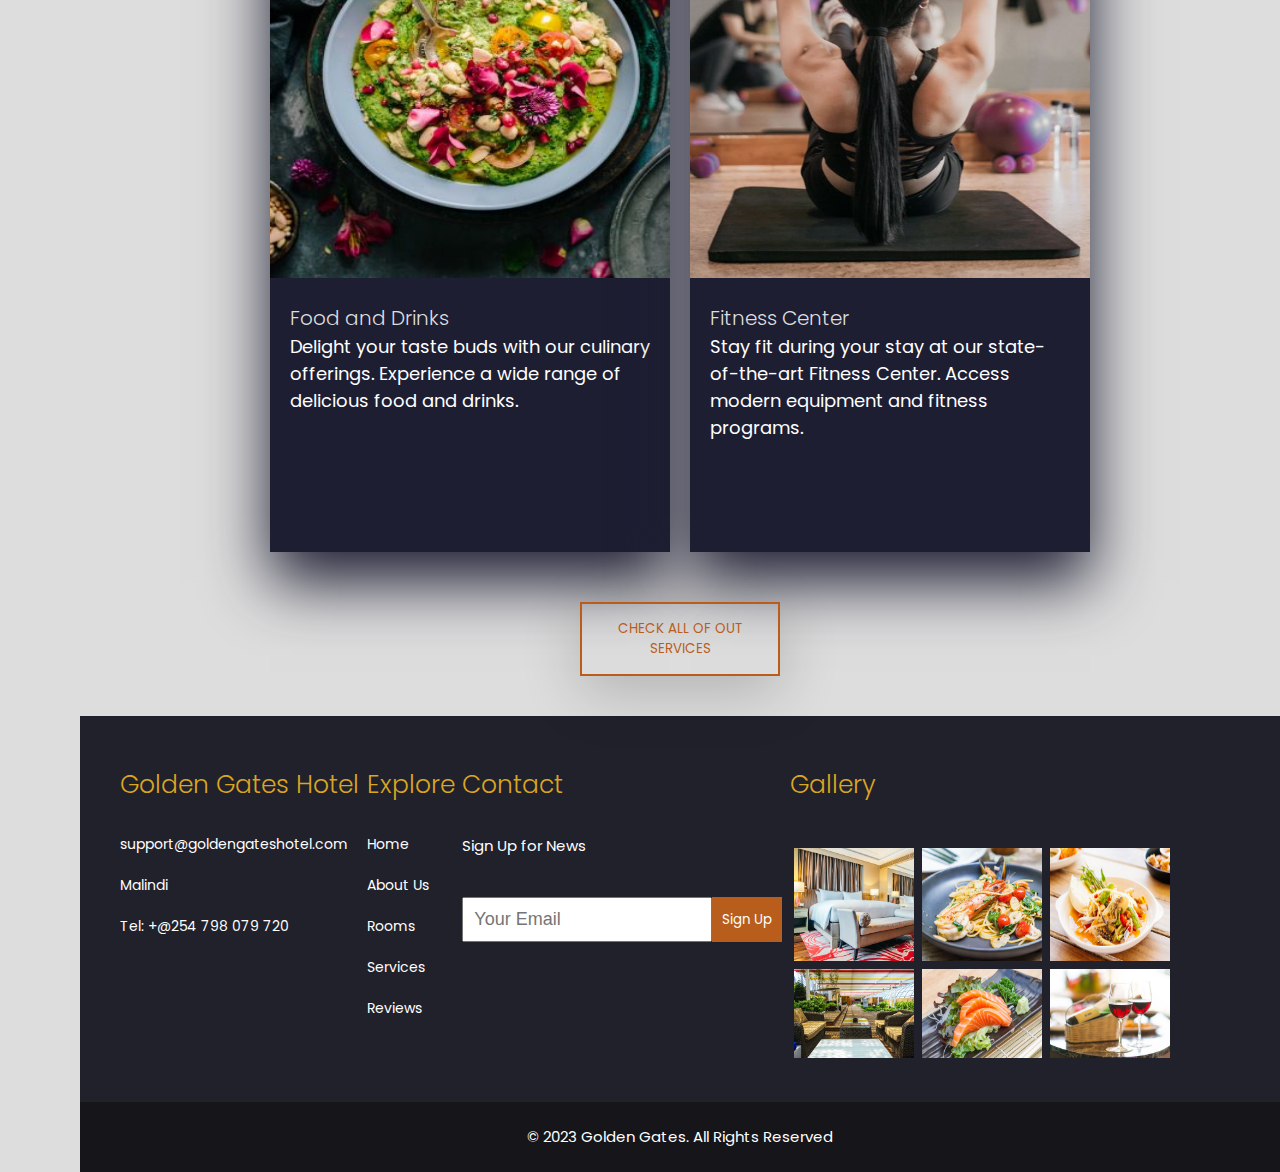
<file: services.html>
<!DOCTYPE html>
<html lang="en">
  <head>
    <meta charset="UTF-8" />
    <meta http-equiv="X-UA-Compatible" content="IE=edge" />
    <meta name="viewport" content="width=device-width, initial-scale=1.0" />
    <title>Golden Gates Hotel</title>

    <!--css-->
    <link rel="stylesheet" href="style.css" />
    <link rel="stylesheet" href="all.min.css" />
    <!--fontawsome-->
    <link
      rel="stylesheet"
      href="https://cdnjs.cloudflare.com/ajax/libs/font-awesome/6.0.0/css/all.min.css"
    />
    <!---swiper-->
    <link
      rel="stylesheet"
      href="https://cdn.jsdelivr.net/npm/swiper@9/swiper-bundle.min.css"
    />
  </head>
  <body>
    <!-- Navbar -->
    <div class="navbar">
      <input type="checkbox" class="checkbox" id="click" hidden />
      <!-- Sidebar -->
      <div class="sidebar">
        <label for="click">
          <div class="menu-icon">
            <div class="line line-1"></div>
            <div class="line line-2"></div>
            <div class="line line-3"></div>
          </div>
        </label>

        <ul class="social-icons-list">
          <li>
            <a href="#" class="social-link"
              ><i class="fa-brands fa-facebook-f"></i
            ></a>
          </li>
          <li>
            <a href="#" class="social-link"
              ><i class="fa-brands fa-twitter"></i
            ></a>
          </li>
          <li>
            <a href="#" class="social-link"
              ><i class="fa-brands fa-instagram"></i
            ></a>
          </li>
        </ul>
        <div class="year">
          <p>GRP 2</p>
        </div>
      </div>
      <!--End Sidebar -->
      <!-- Navigation -->
      <nav class="navigation">
        <div class="navigation-header">
          <h1 class="navigation-heading">Golden Gates <br />Hotel</h1>
          <form action="" class="navigation-search">
            <input
              type="text"
              placeholder="Search"
              class="navigation-search-input"
            />
            <button class="navigation-search-btn">
              <i class="fas fa-search"></i>
            </button>
          </form>
        </div>

        <ul class="navigation-list">
          <li class="navigation-item">
            <a href="index.html" class="navigation-link">Home</a>
          </li>
          <li class="navigation-item">
            <a href="about.html" class="navigation-link">About us</a>
          </li>
          <li class="navigation-item">
            <a href="rooms.html" class="navigation-link">Rooms</a>
          </li>
          <li class="navigation-item">
            <a href="services.html" class="navigation-link">Services</a>
          </li>
          <li class="navigation-item">
            <a href="gallery.html" class="navigation-link">Gallery</a>
          </li>
          <li class="navigation-item">
            <a href="reviews.html" class="navigation-link">Reviews</a>
          </li>
        </ul>
        <div class="copyright">
          <p>&copy; 2023. Golden Gates</p>
        </div>
      </nav>
      <!-- End Navigation -->
    </div>
    <!-- End Navbar -->

    <section class="rooms">
      <div class="common-header">
        <h1 class="common-heading">Our Services</h1>
        <div class="underline">
          <div class="small-underline"></div>
          <div class="big-underline"></div>
        </div>
      </div>

      <div class="rooms-cards-wrapper">
        <div class="room-card">
          <img src="images/spa1.jpg" class="room-img" />
          <div class="room-card-content">
            <h4 class="room-card-heading">Beauty Spa</h4>
            <p class="room-card-paragraph service-text">
              Welcome to our tranquil Beauty Spa. Rejuvenate your senses and
              relax with our luxurious spa treatments. Find your inner peace and
              beauty
            </p>
          </div>
        </div>

        <div class="room-card">
          <img src="images/restaurant1.jpg" class="room-img" />
          <div class="room-card-content">
            <h4 class="room-card-heading">Restaurant</h4>
            <p class="room-card-paragraph service-text">
              Indulge in a delightful dining experience at our restaurant.
            </p>
          </div>
        </div>

        <div class="room-card">
          <img src="images/pool2.jpg" class="room-img" />
          <div class="room-card-content">
            <h4 class="room-card-heading">Swimming Pool</h4>
            <p class="room-card-paragraph service-text">
              Dive into our crystal-clear swimming pool and soak up the sun.
              Enjoy moments of pure relaxation by the poolside.
            </p>
          </div>
        </div>

        <div class="room-card">
          <img src="images/resort1.jpg" class="room-img" />
          <div class="room-card-content">
            <h4 class="room-card-heading">Resort Beach</h4>
            <p class="room-card-paragraph service-text">
              Discover our private resort beach. Experience the serene beauty of
              the coastline and unwind by the ocean.
            </p>
          </div>
        </div>

        <div class="room-card">
          <img src="images/food1.jpg" class="room-img" />
          <div class="room-card-content">
            <h4 class="room-card-heading">Food and Drinks</h4>
            <p class="room-card-paragraph service-text">
              Delight your taste buds with our culinary offerings. Experience a
              wide range of delicious food and drinks.
            </p>
          </div>
        </div>

        <div class="room-card">
          <img src="images/fitness1.jpg" class="room-img" />
          <div class="room-card-content">
            <h4 class="room-card-heading">Fitness Center</h4>
            <p class="room-card-paragraph service-text">
              Stay fit during your stay at our state-of-the-art Fitness Center.
              Access modern equipment and fitness programs.
            </p>
          </div>
        </div>
      </div>
      <div class="rooms-btn-wrapper">
        <button class="rooms-btn">Check All Of Out Services</button>
      </div>
    </section>

    <!-- Footer  -->
    <footer class="footer">
      <div class="main-part">
        <div class="footer-list-wrapper">
          <h3 class="footer-heading">Golden Gates Hotel</h3>
          <ul class="footer-list">
            <li class="footer-list-item">
              <a href="#" class="footer-list-link"
                >support@goldengateshotel.com</a
              >
            </li>
            <li class="footer-list-item">
              <a href="#" class="footer-list-link">Malindi</a>
            </li>
            <li class="footer-list-item">
              <a href="#" class="footer-list-link">Tel: +@254 798 079 720</a>
            </li>
          </ul>
        </div>

        <div class="footer-list-wrapper">
          <h3 class="footer-heading">Explore</h3>
          <ul class="footer-list">
            <li class="footer-list-item">
              <a href="index.html" class="footer-list-link">Home</a>
            </li>
            <li class="footer-list-item">
              <a href="about.html" class="footer-list-link">About Us</a>
            </li>
            <li class="footer-list-item">
              <a href="rooms.html" class="footer-list-link">Rooms</a>
            </li>
            <li class="footer-list-item">
              <a href="services.html" class="footer-list-link">Services</a>
            </li>
            <li class="footer-list-item">
              <a href="reviews.html" class="footer-list-link">Reviews</a>
            </li>
          </ul>
        </div>

        <div class="contact">
          <h3 class="footer-heading">Contact</h3>
          <p>Sign Up for News</p>
          <form class="footer-form">
            <input type="text" class="footer-input" placeholder="Your Email" />
            <button class="footer-btn">Sign Up</button>
          </form>
        </div>

        <div class="gallery">
          <h3 class="footer-heading">Gallery</h3>
          <div class="gallery-images">
            <div class="image-wrapper">
              <img src="images/gallery1.jpg" class="footer-image" />
            </div>
            <div class="image-wrapper">
              <img src="images/gallery2.jpg" class="footer-image" />
            </div>
            <div class="image-wrapper">
              <img src="images/gallery3.jpg" class="footer-image" />
            </div>
            <div class="image-wrapper">
              <img src="images/gallery4.jpg" class="footer-image" />
            </div>
            <div class="image-wrapper">
              <img src="images/gallery5.jpg" class="footer-image" />
            </div>
            <div class="image-wrapper">
              <img src="images/gallery6.jpg" class="footer-image" />
            </div>
          </div>
        </div>
      </div>

      <div class="creator-part">
        <div class="copyright-text">
          <p>&copy; 2023 Golden Gates. All Rights Reserved</p>
        </div>
      </div>
    </footer>
    <!-- End Footer  -->

    <!--javascript files-->
    <script src="https://cdn.jsdelivr.net/npm/swiper@9/swiper-bundle.min.js"></script>

    <script src="script.js"></script>
  </body>
</html>
</file>
<file: style.css>
@import url("https://fonts.googleapis.com/css2?family=Poppins:wght@100;200;300;400;500;600&display=swap");

* {
  padding: 0;
  margin: 0;
  box-sizing: border-box;
  font-family: "poppins";
}
body{
  background: #ddd;
}
html {
  font-size: 62.5%;
  overflow-x: hidden;
  scroll-padding-top: 9rem;
  scroll-behavior: smooth;
}
p {
  font-size: 1.5rem;
}
html::-webkit-scrollbar {
  width: 0.8rem;
}

html::-webkit-scrollbar-track {
  background: transparent;
}

html::-webkit-scrollbar-thumb {
  background: #b85d1c;
  border-radius: 0.5rem;
}

section {
  padding: 5rem 7%;
}

.heading {
  font-size: 4rem;
  color: #b85d1c;
  text-align: center;
  text-transform: uppercase;
  font-weight: bolder;
  margin-bottom: 3rem;
}

.btn {
  display: inline-block;
  margin-top: 1rem;
  padding: 1rem 3rem;
  background: #1e1e33;
  border-radius: 0.5rem;
  color: #fff;
  font-size: 1.7rem;
  cursor: pointer;
  text-decoration: none;
}

.btn:hover {
  background: #b85d1c;
  color: #1e1e33;
}

/* Navbar */

/* Sidebar */
.sidebar {
  width: 8rem;
  height: 100vh;
  background: #2b2b3a;
  position: fixed;
  display: flex;
  flex-direction: column;
  justify-content: space-between;
  align-items: center;
  z-index: 100;
}

.menu-icon {
  margin-top: 3rem;
  cursor: pointer;
}

.menu-icon:hover .line {
  width: 2.5rem;
}

.line {
  height: 0.2rem;
  width: 2.5rem;
  background-color: #fff;
  margin-bottom: 0.6rem;
}

.line-1,
.line-3 {
  width: 1.8rem;
  transition: all 0.4s;
}

.social-icons-list {
  list-style: none;
  height: 25rem;
  display: flex;
  flex-direction: column;
  justify-content: space-evenly;
  align-items: center;
}

.social-link {
  font-size: 2rem;
  color: #fff;
  transition: color 0.3s;
}

.social-link:hover {
  color: #b85d1c;
}

.year {
  margin-bottom: 1.5rem;
  font-size: 1.5rem;
  color: #fff;
}
/*End Sidebar */

/* Navigation */

.navigation {
  position: fixed;
  left: -32rem;
  width: 30rem;
  height: 100%;
  background-image: linear-gradient(
      to top,
      rgba(34, 32, 41, 1),
      rgba(34, 32, 41, 0.8)
    ),
    url(images/nav.jpg);
  background-position: center;
  background-repeat: no-repeat;
  background-size: cover;
  display: flex;
  flex-direction: column;
  justify-content: space-between;
  align-items: center;
  transition: left 0.8s;
  z-index: 50;
}

.checkbox:checked ~ .navigation {
  left: 8rem;
}

.checkbox:checked ~ .sidebar .line-1 {
  transform: rotate(-405deg) translate(-5px, 6px);
  width: 2.5rem;
}

.checkbox:checked ~ .sidebar .line-2 {
  opacity: 0;
}

.checkbox:checked ~ .sidebar .line-3 {
  transform: rotate(405deg) translate(-5px, -6px);
  width: 2.5rem;
}

.navigation-header {
  height: 20rem;
  display: flex;
  flex-direction: column;
  justify-content: space-evenly;
  align-items: center;
}

.navigation-heading {
  font-family: "Josefin Sans", sans-serif;
  font-size: 3.5rem;
  font-weight: 300;
  letter-spacing: 0.2rem;
  color: #b85d1c;
  text-align: center;
}

.navigation-search {
  position: relative;
}

.navigation-search-input {
  width: 30rem;
  padding: 1rem 2rem;
  background-color: rgba(0, 0, 0, 0.3);
  font-family: "Josefin Sans", sans-serif;
  font-size: 1.6rem;
  color: #b85d1c;
  letter-spacing: 0.1rem;
  outline: none;
  border: 0.1rem solid #555;
  border-radius: 10rem;
  transition: background-color 0.3s;
}

.navigation-search-input:focus {
  background-color: rgba(0, 0, 0, 0.1);
}

.navigation-search-btn {
  border: none;
  background-color: transparent;
  color: #b85d1c;
  font-size: 1.7rem;
  position: absolute;
  top: 1rem;
  right: 1.5rem;
  cursor: pointer;
}

.navigation-search-btn:focus {
  outline: none;
}

.navigation-list {
  list-style: none;
  height: 28rem;
  display: flex;
  flex-direction: column;
  justify-content: space-between;
  align-items: center;
}

.navigation-item {
  position: relative;
}

.navigation-link {
  color: #fff;
  font-size: 1.6rem;
  font-weight: 400;
  letter-spacing: 0.1rem;
  text-transform: uppercase;
  text-decoration: none;
  transition: color 0.3s;
}

.navigation-link::before {
  content: "";
  width: 0;
  height: 0.1rem;
  background-color: #b85d1c;
  position: absolute;
  top: 1rem;
  left: -4rem;
  transition: width 0.5s cubic-bezier(1, 0, 0, 1);
}

.navigation-link::after {
  content: "";
  width: 0;
  height: 0.1rem;
  background-color: #b85d1c;
  position: absolute;
  top: 1rem;
  right: -4rem;
  transition: width 0.5s cubic-bezier(1, 0, 0, 1);
}

.navigation-link:hover {
  color: #b85d1c;
}

.navigation-link:hover::before,
.navigation-link:hover::after {
  width: 3rem;
}

.copyright {
  color: #fff;
  font-size: 1.2rem;
  margin-bottom: 1.5rem;
}

/* End Navigation */
/* home */

.home {
  padding: 0;
  margin-left: 8rem;
}

.home .slide {
  min-height: 100vh;
  background-size: cover !important;
  background-position: center !important;
  display: flex;
  align-items: center;
  justify-content: center;
  z-index: -1;
}

.home .slide .content {
  width: 80rem;
  text-align: center;
}

.home .slide .content h3 {
  font-size: 4rem;
  text-transform: uppercase;
  color: #b85d1c;
  line-height: 1.1;
  padding: 2rem 0;
}

.swiper-button-next,
.swiper-button-prev {
  height: 5rem;
  width: 5rem;
  line-height: 5rem;
}

.swiper-button-next:hover,
.swiper-button-prev:hover {
  color: #000;
}

.swiper-button-next::after,
.swiper-button-prev::after {
  font-size: 2rem;
  color: #b85d1c;
}

/* service */
.services {
  margin-left: 8rem;
}
.services .box-container {
  display: grid;
  grid-template-columns: repeat(auto-fit, minmax(16rem, 1fr));
  gap: 2rem;
}

.services .box-container .box {
  text-align: center;
}

.services .box-container .box img {
  height: 10rem;
  margin-bottom: 0.7rem;
  filter: grayscale(1);
}

.services .box-container .box h3 {
  font-size: 1.7rem;
  color: #000;
  padding: 0.5rem 0;
}
.service-text{
  font-size: 10rem;
}
/* team section */
#team {
  align-items: center;
  justify-content: center;
  margin-left: 8rem;
}
#teamMembers {
  padding: 100px;
  border: 2px solid #000;
  border-style: none;
}
#teamMembers .container {
  position: relative;
  height: 600px;
  width: 600px;
  border: 2px solid #2b2b3a;
  border-radius: 50%;
  left: 21%;
}
.icon {
  position: relative;
  justify-content: center;
  align-items: center;
  width: 100%;
  height: 100%;
  cursor: pointer;
  display: flex;
  left: -50%;
}
#teamMembers .container .icon .imgBx {
  position: absolute;
  width: 150px;
  height: 150px;
  border-radius: 50%;
  overflow: hidden;
  transition: 0.5s;
  border: 1px solid #21212c;
  box-shadow: 0 0 0 4px #000, 0 0 0 6px #fff;
  transform: rotate(calc(360deg / 4 * var(--i)));
  transform-origin: 370px;
  z-index: 100;
  overflow: hidden;
}
#teamMembers .container .icon .imgBx.active {
  box-shadow: 0 0 0 6px #222, 0 0 0 12px #b85d1c;
}
#teamMembers .container .icon .imgBx img {
  position: absolute;
  width: 100%;
  height: 100%;
  top: 0;
  left: 0;
  object-fit: cover;
  border-radius: 50%;
  transform: rotate(calc(-360deg / 4 * var(--i)));
  transition: 0.5s;
  filter: grayscale(1);
}
#teamMembers .container .icon .imgBx.active img {
  filter: grayscale(0);
}
#teamMembers .container .content {
  position: absolute;
  inset: 0;
  overflow: hidden;
  display: flex;
  justify-content: center;
  align-items: center;
}
#teamMembers .container .content::before {
  content: "";
  position: absolute;
  inset: 60px;
  border: 4px solid transparent;
  border-left: 4px solid rgb(8, 8, 57);
  border-right: 4px solid #210a1c;
  border-radius: 50%;
  animation: animte_01 5s linear infinite;
  z-index: 1;
  pointer-events: none;
}
@keyframes animte_01 {
  0% {
    rotate: 0deg;
  }
  100% {
    rotate: 360deg;
  }
}
#teamMembers .container .content::after {
  content: "";
  position: absolute;
  inset: 120px;
  border: 4px solid transparent;
  border-left: 4px solid #991131;
  border-right: 4px solid #b85d1c;
  border-radius: 50%;
  animation: animte_02 2.5s linear infinite;
  z-index: 1;
  pointer-events: none;
}
@keyframes animte_02 {
  0% {
    rotate: 360deg;
  }
  100% {
    rotate: 0deg;
  }
}

.contentBx {
  position: absolute;
  transform: scale(0);
  transition: 0.5s;
  opacity: 0;
  display: flex;
  justify-content: center;
  align-items: center;
}
.contentBx.active {
  transform: scale(1);
  opacity: 1;
  transition-delay: 0.5s;
}
.contentBx .card {
  position: relative;
  display: flex;
  justify-content: center;
  align-items: center;
  flex-direction: column;
  gap: 15px;
}
.contentBx .card .imgBx {
  position: relative;
  width: 180px;
  height: 180px;
  border-radius: 10px;
  overflow: hidden;
}
.contentBx .card .imgBx img {
  position: relative;
  top: 0;
  left: 0;
  width: 100%;
  height: 100%;
  object-fit: cover;
}
.contentBx .card .textBx {
  display: flex;
  justify-content: center;
  align-items: center;
  flex-direction: column;
}
.contentBx .card .textBx h2 {
  position: relative;
  font-size: 1.25em;
  font-weight: 600;
  color: #000;
  line-height: 1em;
  text-decoration: uppercase;
  text-align: center;
}
.contentBx .card .textBx h2 span {
  font-size: 0.65em;
  color: #000;
  font-weight: 500;
  letter-spacing: 0.1em;
}
.contentBx .card .textBx .sci {
  position: relative;
  display: flex;
  gap: 7px;
  margin-top: 10px;
}
.contentBx .card .textBx .sci li {
  list-style: none;
}
.contentBx .card .textBx .sci li a {
  position: relative;
  width: 50px;
  height: 50px;
  display: flex;
  justify-content: center;
  align-items: center;
  background: #3d3c3c;
  color: #fff;
  text-decoration: none;
  border-radius: 5px;
  transition: 0.5s;
}
.contentBx .card .textBx .sci li a i {
  font-size: 2em;
}
.contentBx .card .textBx .sci li a:hover {
  background: #000000;
}
/* About Us */

.about-us {
  margin-left: 8rem;
  display: flex;
  background-color: #ddd;
}

.about-us-content {
  flex: 0 1 50%;
  display: flex;
  flex-direction: column;
  align-items: center;
  justify-content: center;
  padding: 10rem;
}

.about-us-heading {
  font-size: 4rem;
  font-weight: 300;
  text-transform: uppercase;
  color: #000;
}


.small-underline {
  width: 9rem;
  height: .1rem;
  margin: 3rem auto 1rem auto;
  background-color:#b85d1c ;
}

.big-underline {
  width: 20rem;
  height: .1rem;
  background-color:#b85d1c ;
}

.sub-heading {
  font-size: 3.5rem;
  font-weight: 500;
  margin-top: 3rem;
  letter-spacing: .2rem;
  color: #b85d1c;
}

.about-us-paragraph {
  font-size: 1.6rem;
  font-weight: 300;
  text-align: center;
  margin-bottom: 5rem;
  margin-top: 3rem;
  color: #000;
}

.about-us-btn {
  width: 15rem;
  padding: .7rem .5rem;
  font-size: 1.2rem;
  outline: none;
  text-transform: uppercase;
  border: none;
  color: #b85d1c;
  background-color: transparent;
  border: .1rem solid #b85d1c;
  cursor: pointer;
}

.btn-arrow {
  margin-left: .5rem;
  transition: margin-left .5s;
}

.about-us-btn:hover .btn-arrow {
  margin-left: 1.5rem;
}

.about-us-images {
  flex: 1 1;
  position: relative;
}

.image {
  width: 32rem;
  position: absolute;
  top: 50%;
  left: 50%;
  box-shadow: 0 3rem 6rem #1e1e33;
  border-radius: .4rem;
}

.image-1 {
  transform: translate(-20%,-90%);
}

.image-2 {
  transform: translate(-70%,-70%);
}

.image-3 {
  transform: translate(-50%,-50%);
}

.image-4 {
  transform: translate(-30%,-30%);
}

/* End About Us */

/* Common Header */

.common-header {
  padding: 5rem;
  text-align: center;
  color: #b85d1c;
}

.common-heading {
  font-size: 4rem;
  font-weight: 300;
  letter-spacing: 0.2rem;
}

.small-underline {
  width: 9rem;
  height: 0.1rem;
  margin: 3rem auto 1rem auto;
  background-color: #b85d1c;
}

.big-underline {
  width: 20rem;
  height: 0.1rem;
  margin: auto;
  background-color: #b85d1c;
}

/* End Common Header */

/*  Rooms  */

.rooms {
  margin-left: 8rem;
  padding: 0;
}

.rooms-cards-wrapper {
  display: flex;
  flex-wrap: wrap;
  justify-content: center;
}

.room-card {
  width: 40rem;
  margin: 1rem;
  background-color: #1e1e33;
  box-shadow: 0 3rem 6rem #1e1e33;
}

.room-img {
  width: 100%;
  height: 65%;
}

.room-card-content {
  color: #ddd;
  padding: 2rem;
}

.room-card-heading {
  font-size: 2rem;
  font-weight: 300;
}

.room-card-paragraph {
  font-size: 1.8rem;
  color: #fff;
}

.room-price {
  font-size: 2.5rem;
  font-weight: 300;
  text-align: right;
}

.room-card-btn {
  width: 10rem;
  padding: 1rem 0.5rem;
  font-family: "Josefin Sans", sans-serif;
  font-size: 1.2rem;
  outline: none;
  text-transform: uppercase;
  border: none;
  color: #b85d1c;
  background-color: transparent;
  border: 0.1rem solid #b85d1c;
  cursor: pointer;
  border-radius: 10rem;
}

.rooms-btn-wrapper {
  text-align: center;
}

.rooms-btn {
  width: 20rem;
  padding: 1.5rem 1rem;
  margin: 4rem 0;
  background-color: transparent;
  text-transform: uppercase;
  color: #b85d1c;
  outline: none;
  border: 0.2rem solid #b85d1c;
  cursor: pointer;
  box-shadow: 0 1.5rem 6rem rgba(0, 0, 0, 0.2);
  transition: all 0.2s;
}

.rooms-btn:hover {
  color: #ddd;
  background-color: #b85d1c;
}

/* End Rooms  */
/* availability */
.availability {
  margin-top: 5%;
}

.availability form {
  margin-left: 8rem;
  display: flex;
  flex-wrap: wrap;
  gap: 1.5rem;
  background: #fff;
  padding: 2rem;
  box-shadow: 0 3rem 6rem #1e1e33;
}

.availability form .box {
  flex: 1 1 20rem;
}

.availability form .box p {
  font-size: 2rem;
  color: #000;
}

.availability form .box .input {
  width: 100%;
  padding: 1rem;
  font-size: 1.8rem;
  color: #333;
  margin: 1rem 0;
}
/* reservation */
#bookheading {
  color: #000;
  padding: 10px;
}
.reservation form {
  margin-left: 8rem;
  padding: 2rem;
  border: 0.2rem solid rgba(0, 0, 0, 0.1);
  box-shadow: 0 3rem 6rem #1e1e33;
  background: #fff;;
}

.reservation form .container {
  display: flex;
  flex-wrap: wrap;
  gap: 1.5rem;
}

.reservation form .container .box {
  flex: 1 1 40rem;
}

.reservation form .container .box p {
  font-size: 1.8rem;
  color: #000;
}

.reservation form .container .box .input {
  font-size: 1.8rem;
  width: 100%;
  padding: 1rem 0;
  margin: 1rem 0;
  border-bottom: 0.2rem solid rgba(0, 0, 0, 0.1);
  color: #000;
}
/* review */

.testimonials {
  width: 100%;
  height: 100vh;
  margin-left: 8rem;
  margin-top: -10rem;
  background-size: cover;
  background-position: center;
  object-fit: cover;
  color: #000;
  text-align: center;
}
.inner {
  max-width: 1200px;
  margin: auto;
  overflow: hidden;
  padding: 0 20px;
}

.row {
  display: flex;
  flex-wrap: wrap;
  justify-content: center;
}
.col {
  flex: 30%;
  max-width: 30%;
  box-sizing: border-box;
  padding: 15px;
}
.testimonial {
  background: #f1f1f1;
  padding: 30px;
  padding-bottom: 5rex;
  box-shadow: 0 3rem 6rem #1e1e33;
}
.testimonial img {
  width: 100px;
  height: 100px;
  border-radius: 50%;
}
.name {
  font-size: 20px;
  text-transform: capitalize;
  margin: 20px 0;
  font-style: italic;
}
.stars {
  color: #b85d1c;
  margin-bottom: 20px;
}
/* contact section */
#contact .container {
  position: relative;
  display: flex;
  justify-content: center;
  align-items: center;
  width: 100%;
  height: 100%;
  padding: 20px;
}
#contact .container::after {
  content: "";
  position: absolute;
  left: 0;
  top: 0;
  width: 100%;
  height: 100vh;
  background: url(images/hotel.jpg) no-repeat center;
  background-size: cover;
  z-index: -1;
  filter: blur(50px);
}
.contact-box {
  max-width: 850px;
  display: grid;
  grid-template-columns: repeat(2, 1fr);
  justify-content: center;
  align-items: center;
  text-align: center;
  background-color: #fff;
  box-shadow: 0 3rem 6rem #1e1e33;
}
.left {
  height: 100%;
  background: url(images/nav.jpg) no-repeat center;
  background-size: cover;
}
.right {
  padding: 40px;
}
h2 {
  position: relative;
  padding-bottom: 10px;
  margin-bottom: 10px;
}
h2::after {
  content: "";
  position: absolute;
  left: 50%;
  bottom: 0;
  transform: translateX(-50%);
  height: 4px;
  width: 50px;
  border-radius: 2px;
  background-color: #b85d1c;
}
.field {
  width: 100%;
  padding: 0.5rem 1rem;
  background-color: #e6e6e699;
  font-size: 1.1rem;
  margin-bottom: 22px;
  transition: 0.3s;
  border: 2px solid #514f4f;
  background-color: #e6e6e699;
}
.field:hover {
  background-color: #0000001a;
}
.field:focus {
  background-color: #fff;
  border: 2px solid #1e55fa78;
}

.area {
  min-height: 150px;
}
.cBtn {
  width: 100%;
  padding: 8px 16px;
  font-size: 1.1rem;
  background-color: #b85d1c;
  cursor: pointer;
  outline: none;
  border: none;
  color: #fff;
  transition: 0.3s;
}
.cBtn:hover {
  background-color: #b85d1c;
}
/*gallery */
/*gallery */
#gallery .container {
  width: 100%;
  min-height: 100vh;
  display: flex;
  align-items: center;
  justify-content: center;
  padding: 50px 8%;
}
.gallery {
  display: grid;
  grid-template-columns: repeat(auto-fit, minmax(250px, 1fr));
  grid-gap: 10px;
}
.gallery img {
  width: 100%;
}
/* Footer */

.footer {
  margin-left: 8rem;
}

.main-part {
  display: flex;
  justify-content: space-between;
  background-color: #21212c;
  padding: 4rem;
}

.footer-heading {
  font-size: 2.5rem;
  font-weight: 300;
  color: #daa520;
  margin: 1rem 0 3rem 0;
}

.footer-list {
  list-style: none;
}

.footer-list-item {
  margin-bottom: 2rem;
}

.footer-list-link {
  font-size: 1.4rem;
  text-decoration: none;
  color: #fff;
}

.contact p {
  font-size: 1.5rem;
  color: #fff;
  margin-bottom: 4rem;
}

.footer-form {
  display: flex;
}

.footer-input {
  width: 25rem;
  padding: 1rem;
  font-family: "Josefin Sans", sans-serif;
  font-size: 1.8rem;
  color: #444;
  outline: none;
}

.footer-btn {
  padding: 1rem;
  background-color: #b85d1c;
  color: #fff;
  border: none;
  cursor: pointer;
}

.gallery {
  max-width: 45rem;
}

.image-wrapper {
  width: 12rem;
  margin: 0.4rem;
  overflow: hidden;
}

.footer-image {
  width: 100%;
  height: 100%;
  backface-visibility: hidden;
  transition: all 0.5s;
}

.gallery-images {
  display: flex;
  flex-wrap: wrap;
}

.footer-image:hover {
  transform: scale(1.3);
  opacity: 0.8;
}

.creator-part {
  display: flex;
  justify-content: center;
  align-items: center;
  background-color: #15151a;
  padding: 0 4rem;
  height: 7rem;
}

.copyright-text {
  font-size: 1.3rem;
  color: #fff;
}
/* End Footer */
</file>
